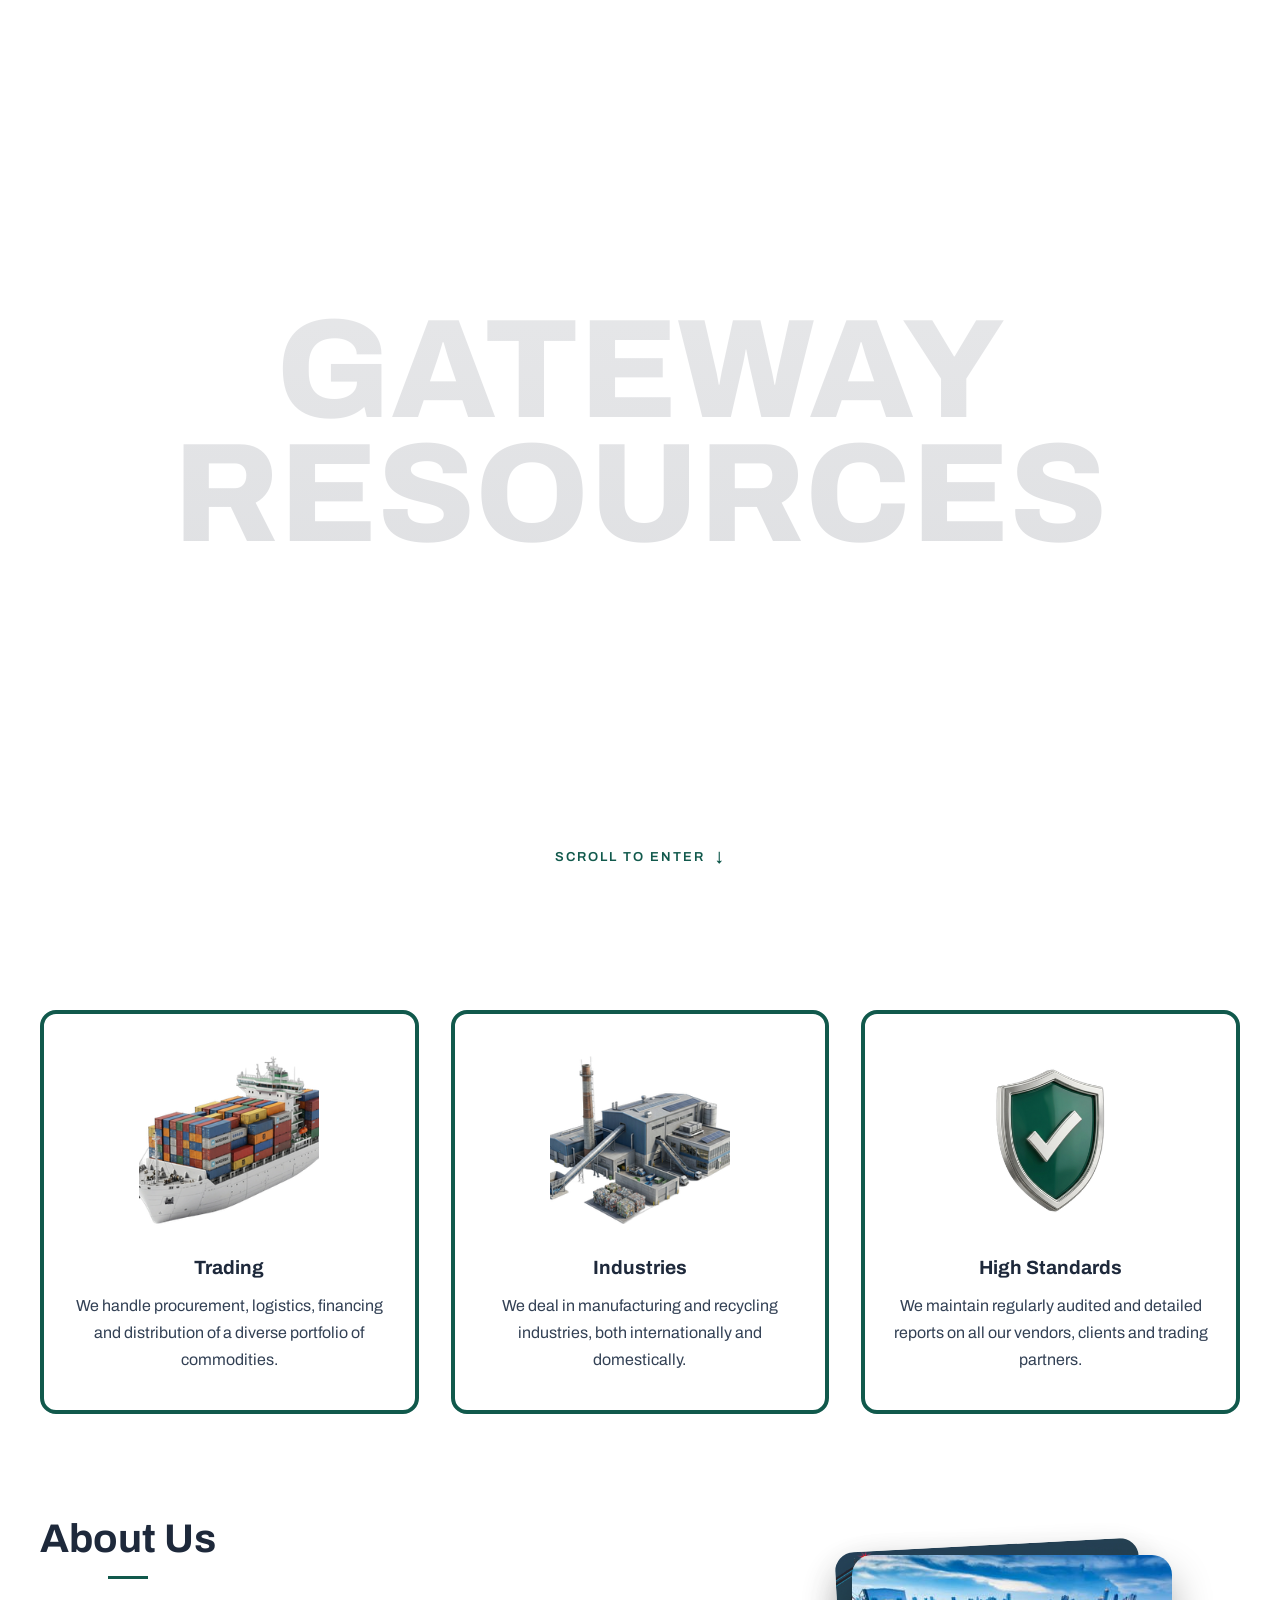
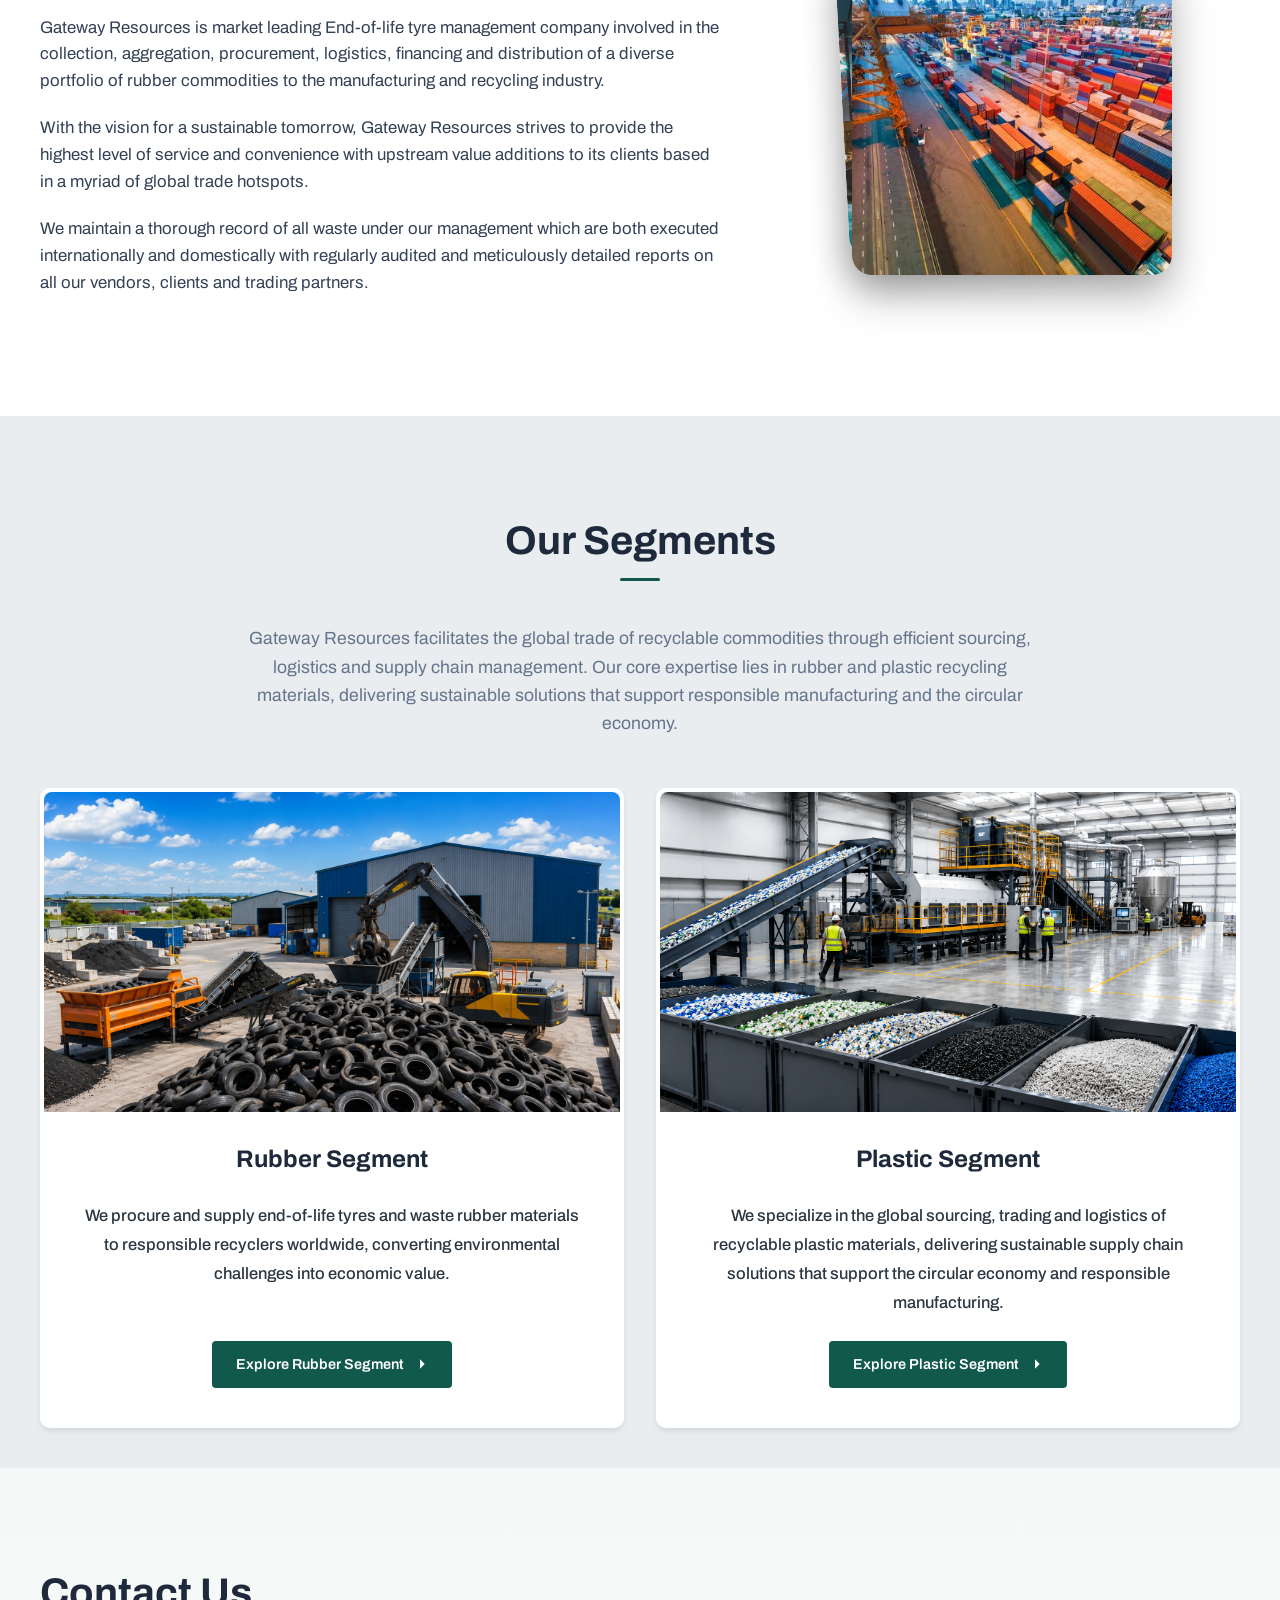
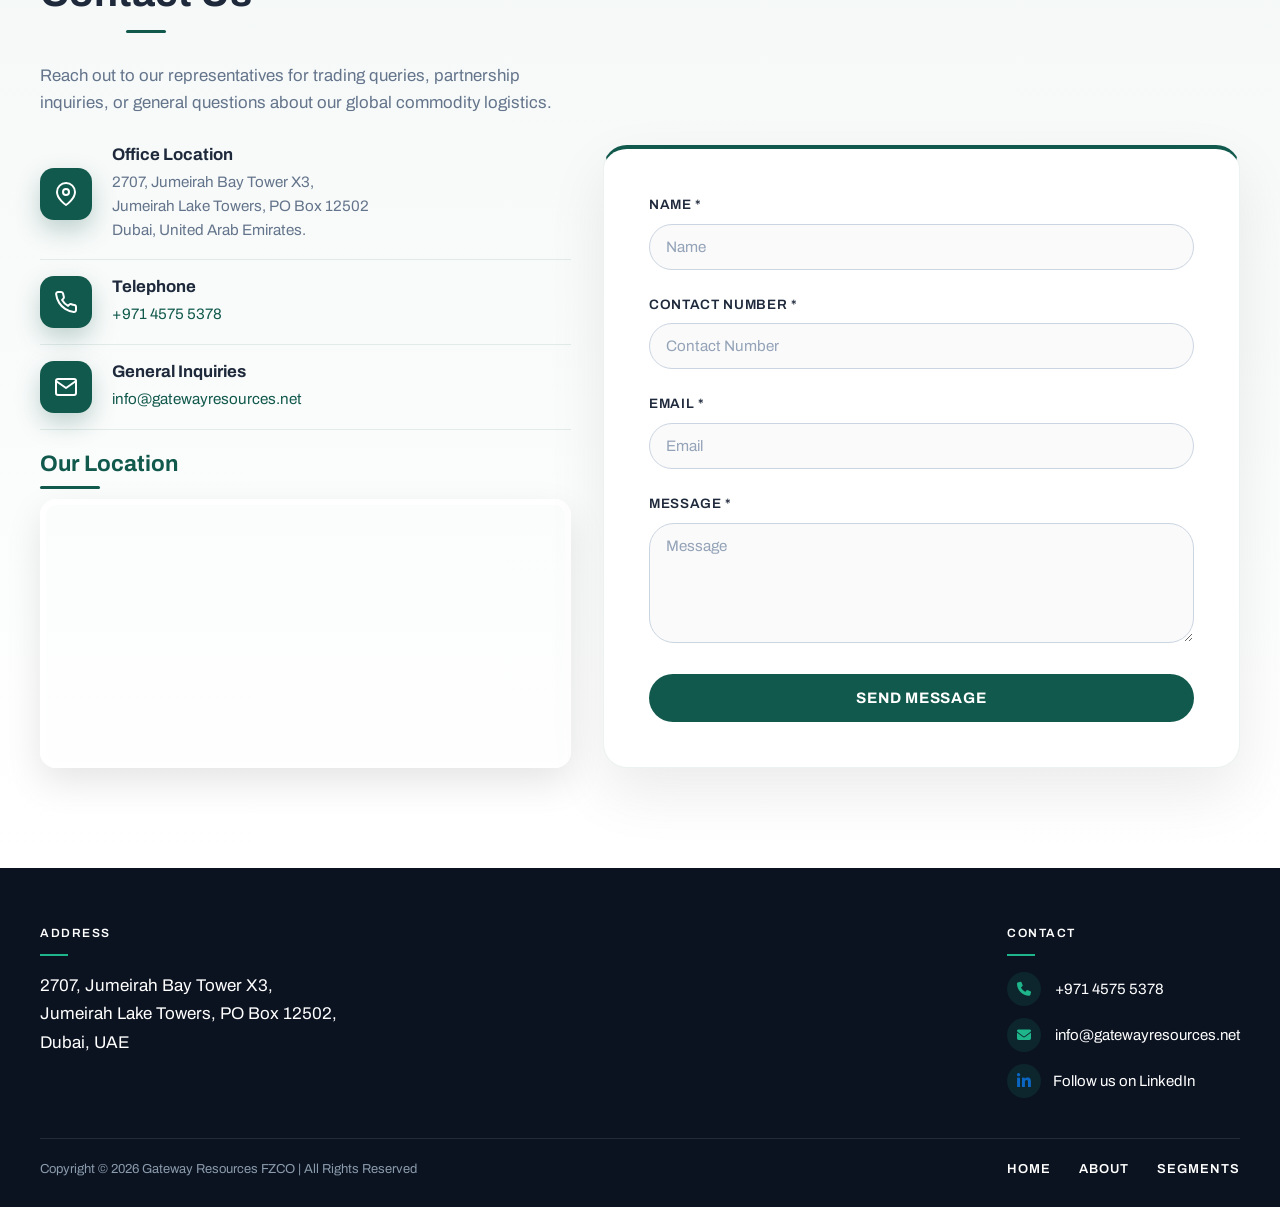
<file: index.html>
<!DOCTYPE html>
<html lang="en">
 
<head> 
<meta charset="UTF-8">
  <meta name="viewport" content="width=device-width, initial-scale=1.0">
  <title>Gateway Resources FZCO</title>
<meta name="description" content="Gateway Resources is an independent trading house involved in the procurement, logistics, financing and distribution of recyclable plastic and rubber materials, supporting global recycling and the circular economy.">  
<link rel="stylesheet" href="styles.css">
<link rel="stylesheet" href="chatbot.css">
 <link rel="stylesheet" href="https://cdnjs.cloudflare.com/ajax/libs/font-awesome/6.7.2/css/all.min.css">
 
</head>
<body>
<script>
  // Intro: "GATEWAY RESOURCES" with the banner inside.
  // One scroll: a line draws and the letters spread, then a gentle zoom and fade reveal the banner.
  // Shows on the first visit only. Add ?intro to the address to see it again.
  (function () {
    var force = location.search.indexOf('intro') > -1;
    try {
      if (localStorage.getItem('grIntroSeen') && !force) return;
    } catch (e) { return; }
    if (window.matchMedia('(prefers-reduced-motion: reduce)').matches) return;

    var html = document.documentElement;
    if ('scrollRestoration' in history) history.scrollRestoration = 'manual';
    window.scrollTo(0, 0);
    html.classList.add('gr-intro-on', 'gr-intro-hideui', 'gr-intro-lock');

    // White layer: the black letters and line become windows onto the real banner
    var mask = document.createElement('div');
    mask.className = 'gr-intro-mask';
    mask.setAttribute('aria-hidden', 'true');
    mask.innerHTML =
      '<div class="gr-intro-text">GATEWAY<br>RESOURCES</div>' +
      '<div class="gr-intro-line"></div>';
    document.body.appendChild(mask);
    var text = mask.querySelector('.gr-intro-text');
    var line = mask.querySelector('.gr-intro-line');

    var hint = document.createElement('div');
    hint.className = 'gr-intro-hint';
    hint.innerHTML = 'Scroll to enter <span>↓</span>';
    hint.style.pointerEvents = 'auto';
    hint.style.cursor = 'pointer';
    document.body.appendChild(hint);

    var started = false;
    var DURATION = 2400;   // whole animation (2.4 seconds)

    function ease(x) { return x < 0.5 ? 8 * x * x * x * x : 1 - Math.pow(-2 * x + 2, 4) / 2; }
    function clamp(x) { return Math.min(Math.max(x, 0), 1); }

    function play(e) {
      if (e && e.cancelable) e.preventDefault();
      if (started) return;
      started = true;
      hint.style.opacity = 0;

      var t0 = performance.now();
      var revealed = false;

      function step(now) {
        var p = Math.min((now - t0) / DURATION, 1);
        var spread = ease(clamp(p / 0.4));           // part 1: line draws, letters spread
        var zoom = ease(clamp((p - 0.4) / 0.6));     // part 2: gentle zoom and fade

        text.style.letterSpacing = (spread * 0.06) + 'em';
        line.style.width = (spread * 55) + 'vw';
        line.style.opacity = 1 - zoom;
        text.style.transform = 'translateZ(0) scale(' + (1 + zoom * 0.25) + ')';
        mask.style.opacity = 1 - zoom;

        // Banner text, arrows and menu fade in
        if (p > 0.5 && !revealed) {
          revealed = true;
          html.classList.remove('gr-intro-hideui');
        }

        if (p < 1) requestAnimationFrame(step);
        else finish();
      }
      requestAnimationFrame(step);
    }

    function finish() {
      mask.remove();
      hint.remove();
      html.classList.remove('gr-intro-lock', 'gr-intro-on');
      try { localStorage.setItem('grIntroSeen', '1'); } catch (e) {}
      if ('scrollRestoration' in history) history.scrollRestoration = 'auto';
      window.removeEventListener('wheel', play);
      window.removeEventListener('touchmove', play);
      window.removeEventListener('keydown', onKey);
    }

    function onKey(e) {
      if (['ArrowDown', 'PageDown', ' ', 'Spacebar', 'Enter'].indexOf(e.key) > -1) play(e);
    }

    window.addEventListener('wheel', play, { passive: false });
    window.addEventListener('touchmove', play, { passive: false });
    window.addEventListener('keydown', onKey);
    hint.addEventListener('click', play);
  })();
</script>
  <!-- Header Section -->  
  <header id="header">
    <div class="container">
      <a href="index.html" class="logo" id="logo-link">
        <img src="assets/logo-white.png" alt="Gateway Resources FZCO logo" class="logo-light">
<img src="assets/logo.png" alt="Gateway Resources FZCO logo" class="logo-dark">
      </a>
      
      <nav>
        <ul class="nav-links" id="nav-links">
          <li><a href="index.html" class="active">Home</a></li>
          <li><a href="#about">About</a></li>
                    <li class="nav-dropdown">
            <a href="#segments">Segments <i class="fas fa-chevron-down nav-caret"></i></a>
            <ul class="nav-submenu">
              <li><a href="rubber-segment.html">Rubber Segment</a></li>
              <li><a href="plastic-segment.html">Plastic Segment</a></li>
            </ul>
          </li>
          <li><a href="#contact">Contact</a></li>
        </ul>
      </nav>

      <button class="mobile-nav-toggle" id="mobile-nav-toggle" aria-label="Toggle Navigation">
        <span class="hamburger-line"></span>
        <span class="hamburger-line"></span>
        <span class="hamburger-line"></span>
      </button>
    </div>
  </header>

  <!-- Hero Slider -->
  <section class="hero">
    <div class="slider-container">
      <!-- Slide 1 -->
      <div class="slide active">
       <div class="slide-bg">
    <video autoplay muted loop playsinline>
        <source src="assets/dubai3.mp4" type="video/mp4">
    </video>
</div>
        <div class="slide-overlay"></div>
        <div class="container">
          <div class="slide-content">
            <h2>HEADQUARTERED IN DUBAI</h2>
            <p>United Arab Emirates</p>
          </div>
        </div>
      </div>
      <!-- Slide 2 -->
<!-- Slide 2 -->
<div class="slide">
    <div class="slide-bg" style="background-image: url('assets/ship.png');"></div>
    <div class="slide-overlay"></div>

    <div class="container">
        <div class="slide-content">
            <h2>Our Operations</h2>
            <p>Across International & Domestic Geographies</p>
        </div>
    </div>
</div>
      <!-- Slide 3 -->
      <div class="slide">
        <div class="slide-bg" style="background-image: url('assets/slider.png');"></div>
        <div class="slide-overlay"></div>
        <div class="container">
          <div class="slide-content">
            <h2>Our Segments</h2>
            <p>Span Across Rubber and Plastic</p>
          </div>
        </div>
      </div>
    </div>

    <!-- Controls -->
    <button class="slider-control prev" id="slider-prev" aria-label="Previous Slide">
      <svg viewBox="0 0 24 24"><path d="M15.41 7.41L14 6l-6 6 6 6 1.41-1.41L10.83 12z"/></svg>
    </button>
    <button class="slider-control next" id="slider-next" aria-label="Next Slide">
      <svg viewBox="0 0 24 24"><path d="M10 6L8.59 7.41 13.17 12l-4.58 4.59L10 18l6-6z"/></svg>
    </button>

    <!-- Dots -->
    <div class="slider-dots" id="slider-dots">
      <div class="dot active" data-index="0"></div>
      <div class="dot" data-index="1"></div>
      <div class="dot" data-index="2"></div>
    </div>
  </section>

   <!-- Highlights Section -->
  <section class="container">
    <div class="highlights-grid">

      <div class="highlight-card">
        <div class="highlight-icon">
          <svg viewBox="0 0 24 24" fill="none" stroke="currentColor" stroke-width="1.8" stroke-linecap="round" stroke-linejoin="round">
            <circle cx="12" cy="12" r="10"></circle>
            <path d="M12 2a14.5 14.5 0 0 0 0 20 14.5 14.5 0 0 0 0-20"></path>
            <path d="M2 12h20"></path>
          </svg>
        </div>
        <h3>Trading</h3>
        <p>We handle procurement, logistics, financing and distribution of a diverse portfolio of commodities.</p>
      </div>

      <div class="highlight-card">
        <div class="highlight-icon">
          <svg viewBox="0 0 24 24" fill="none" stroke="currentColor" stroke-width="1.8" stroke-linecap="round" stroke-linejoin="round">
            <path d="M2 20a2 2 0 0 0 2 2h16a2 2 0 0 0 2-2V8l-7 5V8l-7 5V4a2 2 0 0 0-2-2H4a2 2 0 0 0-2 2Z"></path>
            <path d="M17 18h1"></path>
            <path d="M12 18h1"></path>
            <path d="M7 18h1"></path>
          </svg>
        </div>
        <h3>Industries</h3>
        <p>We deal in manufacturing and recycling industries, both internationally and domestically.</p>
      </div>

      <div class="highlight-card">
        <div class="highlight-icon">
          <svg viewBox="0 0 24 24" fill="none" stroke="currentColor" stroke-width="1.8" stroke-linecap="round" stroke-linejoin="round">
            <path d="M20 13c0 5-3.5 7.5-7.66 8.95a1 1 0 0 1-.67-.01C7.5 20.5 4 18 4 13V6a1 1 0 0 1 1-1c2 0 4.5-1.2 6.24-2.72a1.17 1.17 0 0 1 1.52 0C14.51 3.81 17 5 19 5a1 1 0 0 1 1 1z"></path>
            <path d="m9 12 2 2 4-4"></path>
          </svg>
        </div>
        <h3>High Standards</h3>
        <p>We maintain regularly audited and detailed reports on all our vendors, clients and trading partners.</p>
      </div>

    </div>
  </section>

  <!-- About Section -->
  <section class="section-padding" id="about">
    <div class="container">
      <div class="about-content">
        <div class="about-text">
          <h2>About Us</h2>
<p>Gateway Resources is market leading End-of-life tyre management company involved in the collection, aggregation, procurement, logistics, financing and distribution of a diverse portfolio of rubber commodities to the manufacturing and recycling industry.</p>
        <p>With the vision for a sustainable tomorrow, Gateway Resources strives to provide the highest level of service and convenience with upstream value additions to its clients based in a myriad of global trade hotspots.</p>
        <p>We maintain a thorough record of all waste under our management which are both executed internationally and domestically with regularly audited and meticulously detailed reports on all our vendors, clients and trading partners.</p>       </div>
<div class="about-visual">
  <div class="tilt-stack" id="tiltStack">

    <img src="assets/nightship.jpg" class="img back" />
    <img src="assets/tanks.jpg" class="img front" />

  </div>
</div>          
        
          </div>
        </div>
      </div>
    </div>
  </section>

  <!-- Segments Section -->
  <section class="section-padding bg-light" id="segments">
    <div class="container text-center">
      <h2 class="section-title">Our Segments</h2>
      <div class="segments-intro">
<p>
Gateway Resources facilitates the global trade of recyclable commodities through efficient sourcing, logistics and supply chain management. Our core expertise lies in rubber and plastic recycling materials, delivering sustainable solutions that support responsible manufacturing and the circular economy.
</p>      </div>
      
      <div class="segments-grid">
        <!-- Rubber Segment -->
        <div class="segment-card">
          <div class="segment-image">
            <img src="assets/rubber_banner.png" alt="Used Rubber Tyres">
            <div class="segment-image-overlay"></div>
          </div>
          <div class="segment-body">
            <h3>Rubber Segment</h3>
            <p>We procure and supply end-of-life tyres and waste rubber materials to responsible recyclers worldwide, converting environmental challenges into economic value.</p>
            <a href="rubber-segment.html" class="btn-segment">
              Explore Rubber Segment
              <svg viewBox="0 0 24 24"><path d="M5 12h14M12 5l7 7-7 7"/></svg>
            </a>
          </div>
        </div>

    <!-- Plastic Segment -->
<div class="segment-card">
  <div class="segment-image">
    <img src="assets/plastic_banner2.png" alt="Plastic Recycling Materials">
    <div class="segment-image-overlay"></div>
  </div>

  <div class="segment-body">
    <h3>Plastic Segment</h3>

    <p>
      We specialize in the global sourcing, trading and logistics of recyclable
      plastic materials, delivering sustainable supply chain solutions that
      support the circular economy and responsible manufacturing.
    </p>

    <a href="plastic-segment.html" class="btn-segment">
      Explore Plastic Segment
      <svg viewBox="0 0 24 24">
        <path d="M5 12h14M12 5l7 7-7 7"/>
      </svg>
    </a>
  </div>

</div>
</section>

<!-- =======================
     PREMIUM LOCATION SECTION
======================= -->

  <!-- Contact Us Section -->
  <section class="section-padding" id="contact">
    <div class="container">
      <div class="contact-layout">
        <!-- Info Column -->
        <div class="contact-info">
          <h2>Contact Us</h2>
          <p class="contact-description">Reach out to our representatives for trading queries, partnership inquiries, or general questions about our global commodity logistics.</p>
          
          <div class="contact-details">
            <!-- Address -->
            <div class="contact-item">
              <div class="contact-item-icon">
                <svg viewBox="0 0 24 24" fill="none" stroke="currentColor" stroke-width="2" stroke-linecap="round" stroke-linejoin="round">
                  <path d="M21 10c0 7-9 13-9 13s-9-6-9-13a9 9 0 0 1 18 0z"></path>
                  <circle cx="12" cy="10" r="3"></circle>
                </svg>
              </div>
              <div class="contact-item-content">
                <h4>Office Location</h4>
                <p>2707, Jumeirah Bay Tower X3,<br>Jumeirah Lake Towers, PO Box 12502<br>Dubai, United Arab Emirates.</p>
              </div>
            </div>
            
           

            <!-- Phone -->
            <div class="contact-item">
              <div class="contact-item-icon">
                <svg viewBox="0 0 24 24" fill="none" stroke="currentColor" stroke-width="2" stroke-linecap="round" stroke-linejoin="round">
                  <path d="M22 16.92v3a2 2 0 0 1-2.18 2 19.79 19.79 0 0 1-8.63-3.07 19.5 19.5 0 0 1-6-6 19.79 19.79 0 0 1-3.07-8.67A2 2 0 0 1 4.11 2h3a2 2 0 0 1 2 1.72 12.84 12.84 0 0 0 .7 2.81 2 2 0 0 1-.45 2.11L8.09 9.91a16 16 0 0 0 6 6l1.27-1.27a2 2 0 0 1 2.11-.45 12.84 12.84 0 0 0 2.81.7A2 2 0 0 1 22 16.92z"></path>
                </svg>
              </div>
              <div class="contact-item-content">
                <h4>Telephone</h4>
                <p><a href="tel:+97145755378">+971 4575 5378</a></p>
              </div>
            </div>
               

            <!-- Email -->
            <div class="contact-item">
              <div class="contact-item-icon">
                <svg viewBox="0 0 24 24" fill="none" stroke="currentColor" stroke-width="2" stroke-linecap="round" stroke-linejoin="round">
                  <path d="M4 4h16c1.1 0 2 .9 2 2v12c0 1.1-.9 2-2 2H4c-1.1 0-2-.9-2-2V6c0-1.1.9-2 2-2z"></path>
                  <polyline points="22,6 12,13 2,6"></polyline>
                </svg>
              </div>
              <div class="contact-item-content">
                <h4>General Inquiries</h4>
                <p><a href="mailto:info@gatewayresources.net">info@gatewayresources.net</a></p>
              </div>
            </div>

            <!-- Map (moved under General Inquiries) -->
            <div class="contact-map">
              <h3>Our Location</h3>
              <iframe
                src="https://www.google.com/maps?q=Jumeirah+Bay+Tower+X3,+Dubai&output=embed"
                loading="lazy"
                allowfullscreen>
              </iframe>
            </div>
          </div>
          
        </div>
      

        <!-- Form Column -->
        <div class="contact-form-container">
          <form id="contact-form" novalidate>
            <div class="form-group">
              <label for="form-name">Name *</label>
              <input type="text" id="form-name" class="form-control" placeholder="Name" required>
            </div>

            <div class="form-group">
              <label for="form-phone">Contact Number *</label>
              <input type="tel" id="form-phone" class="form-control" placeholder="Contact Number" required>
            </div>

            <div class="form-group">
              <label for="form-email">Email *</label>
              <input type="email" id="form-email" class="form-control" placeholder="Email" required>
            </div>

            <div class="form-group">
              <label for="form-message">Message *</label>
              <textarea id="form-message" class="form-control" placeholder="Message" required></textarea>
            </div>

            <button type="submit" class="btn-submit" id="form-submit-btn">Send Message</button>
            <div class="form-status" id="form-status"></div>
            </form>
        </div>
      </div>

    </div>
  </section>
<footer>
  <div class="container">

    <div class="ft8-main">

      <div class="ft8-address">
        <small class="ft8-label">Address</small>
        <p>2707, Jumeirah Bay Tower X3,<br>Jumeirah Lake Towers, PO Box 12502,<br>Dubai, UAE</p>
      </div>

      <div class="ft8-contact">
        <small class="ft8-label">Contact</small>
        <ul class="ft8-contacts">
          <li>
            <a href="tel:+97145755378">
              <i class="fas fa-phone"></i>
              <span>+971 4575 5378</span>
            </a>
          </li>
          <li>
            <a href="mailto:info@gatewayresources.net">
              <i class="fas fa-envelope"></i>
              <span>info@gatewayresources.net</span>
            </a>
          </li>
          <li>
            <a href="https://www.linkedin.com/company/gateway-resources/" target="_blank" rel="noopener noreferrer">
              <i class="fab fa-linkedin-in"></i>
              <span>Follow us on LinkedIn</span>
            </a>
          </li>
        </ul>
      </div>

    </div>

    <div class="ft8-bottom">
      <p class="ft8-copy">Copyright &copy; 2026 Gateway Resources FZCO | All Rights Reserved</p>
      <nav class="ft8-nav">
        <a href="index.html">Home</a>
        <a href="#about">About</a>
        <a href="#segments">Segments</a>
      </nav>
    </div>

  </div>
</footer>

<!-- EcoAI Chatbot -->
<div id="chat-toggle">
    <img src="assets/chatlogo.jpeg" alt="Gateway AI Assistant">
</div>

<div id="chat-widget">
  <div class="chat-header">
    <span class="chat-title"><img src="assets/chatlogo.jpeg" alt="" class="chat-title-logo">AI Assistant</span>
        <button id="close-chat">&times;</button>
  </div>

  <div id="chat-messages">
  <div class="bot-message">
    👋 Welcome to Gateway Resources FZCO! How can I help you today?
  </div>
</div>

<div class="quick-buttons">
  <button class="quick-btn">♻️ Plastic</button>
  <button class="quick-btn">🛞 Rubber</button>
  <button class="quick-btn">🏢 Company</button>
  <button class="quick-btn">📞 Contact</button>
  <button class="quick-btn">📍 Location</button>
</div>

  <div class="chat-input">
    <input
      type="text"
      id="chat-input"
      placeholder="Ask about our company..."
    />
    <button id="send-btn">Send</button>
  </div>
</div>

<script src="faq.js"></script>
<script src="knowledge.js"></script>
<script src="chatbot.js"></script>
<script src="script.js"></script>
<script src="product-modal.js"></script> 
<script>
  // Make each segment card open its page when clicked anywhere
  document.querySelectorAll('#segments .segment-card').forEach(function (card) {
    var link = card.querySelector('.btn-segment');
    if (!link) return;
    card.style.cursor = 'pointer';
    card.addEventListener('click', function (e) {
      if (e.target.closest('a')) return;
      window.location.href = link.href;
    });
  });
</script>
<script>
  // Fix "About" links: About Us is pinned for the scroll effect,
  // so we calculate its real position and scroll there.
  (function () {
    var about = document.getElementById('about');
    if (!about) return;

    document.addEventListener('click', function (e) {
      var link = e.target.closest('a[href="#about"], a[href="index.html#about"]');
      if (!link) return;
      e.preventDefault();
      e.stopPropagation();

      // Briefly unpin About Us to measure where it really starts
      var pinned = document.body.classList.contains('stack-on');
      if (pinned) document.body.classList.remove('stack-on');
      var header = document.getElementById('header');
      var offset = header ? header.offsetHeight : 0;
      var y = about.getBoundingClientRect().top + window.scrollY - offset;
      if (pinned) document.body.classList.add('stack-on');

      window.scrollTo({ top: y, behavior: 'smooth' });
      history.replaceState(null, '', '#about');

      // Close the phone menu if it's open
      var nav = document.getElementById('nav-links');
      if (nav) nav.classList.remove('active', 'open', 'show');
    }, true);
  })();
</script>
</body>
<script>
  // Scroll effects: Segments slides over About, then cards slide in from the sides
  (function () {
    var reduce = window.matchMedia('(prefers-reduced-motion: reduce)').matches;
    var about = document.getElementById('about');
    var segments = document.getElementById('segments');
    if (!about || !segments) return;

    // 1. Stacking effect (laptops and desktops only)
    var desktop = window.matchMedia('(min-width: 992px)');
    function setStack() {
      if (false && desktop.matches && !reduce) {
        document.body.classList.add('stack-on');
        about.style.top = Math.min(0, window.innerHeight - about.offsetHeight) + 'px';
      } else {
        document.body.classList.remove('stack-on');
        about.style.top = '';
      }
    }
    setStack();
    window.addEventListener('resize', setStack);
    window.addEventListener('load', setStack);

    // 2. Heading fades up, cards slide in from the sides
    if (reduce || !('IntersectionObserver' in window)) return;
    var items = [
      [segments.querySelector('.section-title'), 'sr-up'],
      [segments.querySelector('.segments-intro'), 'sr-up']
    ];
    var cards = segments.querySelectorAll('.segment-card');
    if (cards[0]) items.push([cards[0], 'sr-left']);
    if (cards[1]) items.push([cards[1], 'sr-right']);

    items.forEach(function (it) {
      if (it[0]) it[0].classList.add('sr', it[1]);
    });

    var io = new IntersectionObserver(function (entries) {
      entries.forEach(function (e) {
        if (!e.isIntersecting) return;
        var el = e.target;
        el.classList.add('sr-in');
        io.unobserve(el);
        // After arriving, go back to the normal hover effect
        setTimeout(function () {
          el.classList.remove('sr', 'sr-up', 'sr-left', 'sr-right', 'sr-in');
        }, 1400);
      });
    }, { threshold: 0.2 });

    items.forEach(function (it) {
      if (it[0]) io.observe(it[0]);
    });
  })();
</script>
</html>
</file>
<file: styles.css>
@import url('https://fonts.googleapis.com/css2?family=Archivo:wght@300;400;500;600;700;800&display=swap');

:root {
  --color-primary: #177864;
  --color-primary-dark: #00473d;
  --color-primary-light: #e8f4f2;
  --color-accent: #10b981;
  --color-text-dark: #1e293b;
  --color-text-body: #334155;
  --color-text-muted: #64748b;
  --color-text-light: #f8fafc;
  --color-bg-white: #ffffff;
  --color-bg-light: #fafafa;
  --color-bg-alt: #f1f5f9;
  
  --font-sans: 'Inter', -apple-system, BlinkMacSystemFont, "Segoe UI", Roboto, sans-serif;
  --font-heading: 'Montserrat', sans-serif;
  
  --shadow-sm: 0 1px 3px rgba(0, 0, 0, 0.05), 0 1px 2px rgba(0, 0, 0, 0.03);
  --shadow-md: 0 4px 6px -1px rgba(0, 0, 0, 0.08), 0 2px 4px -1px rgba(0, 0, 0, 0.04);
  --shadow-lg: 0 10px 25px -5px rgba(0, 0, 0, 0.1), 0 8px 10px -6px rgba(0, 0, 0, 0.05);
  
  --transition-smooth: all 0.3s cubic-bezier(0.4, 0, 0.2, 1);
  --transition-fast: all 0.15s ease;
  
  --border-radius-sm: 4px;
  --border-radius-md: 8px;
  --border-radius-lg: 16px;
  --header-height: 85px;
}

/* Base Styles */
* {
  box-sizing: border-box;
  margin: 0;
  padding: 0;
}

html {
  font-size: 16px;
  scroll-behavior: smooth;
}

body {
  font-family: var(--font-sans);
  color: var(--color-text-body);
  background-color: var(--color-bg-white);
  line-height: 1.6;
  -webkit-font-smoothing: antialiased;
  -moz-osx-font-smoothing: grayscale;
}

h1, h2, h3, h4, h5, h6 {
  font-family: var(--font-heading);
  color: var(--color-text-dark);
  font-weight: 700;
  line-height: 1.25;
}

a {
  text-decoration: none;
  color: var(--color-primary);
  transition: var(--transition-fast);
}

a:hover {
  color: var(--color-primary-dark);
}

img {
  max-width: 100%;
  height: auto;
  display: block;
}

ul {
  list-style: none;
}

/* Utility Classes */
.container {
  width: 100%;
  max-width: 1540px;
  margin: 0 auto;
  padding: 0 24px;
}

.section-padding {
  padding: 60px 0;
}

.bg-light {
  background-color: var(--color-bg-light);
}

.text-center {
  text-align: center;
}

.section-title {
  font-size: 2.25rem;
  margin-bottom: 20px;
  position: relative;
  display: inline-block;
  color: var(--color-text-dark);
}

.section-title::after {
  content: '';
  position: absolute;
  left: 50%;
  bottom: -10px;
  transform: translateX(-50%);
  width: 60px;
  height: 4px;
  background-color: var(--color-primary);
  border-radius: 2px;
}

/* Header & Navigation */
header {
  position: fixed;
  top: 0;
  left: 0;
  width: 100%;
  height: var(--header-height);
  background-color: rgba(255, 255, 255, 0.100);
  backdrop-filter: blur(8px);
  z-index: 1000;
  border-bottom: 1px solid rgba(226, 232, 240, 0.8);
  transition: var(--transition-smooth);
}

header.scrolled {
  box-shadow: var(--shadow-md);
  height: 75px;
  background-color: var(--color-bg-white);
}

header .container {
  display: flex;
  justify-content: space-between;
  align-items: center;
  height: 100%;
}

.logo img {
  height: 86px;
  width: auto;
  transition: var(--transition-smooth);
}

header.scrolled .logo img {
  height: 44px;
}

.nav-links {
  display: flex;
  gap: 32px;
}

.nav-links a {
  font-family: var(--font-heading);
  font-weight: 600;
  font-size: 0.95rem;
  color: #475569;
  letter-spacing: 0.05em;
  padding: 8px 0;
  position: relative;
}

.nav-links a::after {
  content: '';
  position: absolute;
  bottom: 0;
  left: 0;
  width: 0;
  height: 2px;
  background-color: var(--color-primary);
  transition: var(--transition-smooth);
}

.nav-links a:hover {
  color: var(--color-primary);
}

.nav-links a:hover::after,
.nav-links a.active::after {
  width: 100%;
}

.nav-links a.active {
  color: var(--color-primary);
}

/* Mobile Nav Toggle */
.mobile-nav-toggle {
  display: none;
  background: none;
  border: none;
  cursor: pointer;
  padding: 8px;
  z-index: 1001;
}

.hamburger-line {
  display: block;
  width: 24px;
  height: 2px;
  background-color: var(--color-text-dark);
  margin: 6px 0;
  transition: var(--transition-smooth);
}

/* Hero Slider */
.hero {
  position: relative;
  height: 80vh;
  margin-top: var(--header-height);
  overflow: hidden;
}

.slider-container {
  width: 100%;
  height: 100%;
  position: relative;
}

.slide {
  position: absolute;
  top: 0;
  left: 0;
  width: 100%;
  height: 100%;
  opacity: 0;
  z-index: 1;
  transition: opacity 1s ease-in-out;
  display: flex;
  align-items: center;
}

.slide.active {
  opacity: 1;
  z-index: 2;
}

.slide-bg {
  position: absolute;
  top: 0;
  left: 0;
  width: 100%;
  height: 100%;
  background-size: cover;
  background-position: center;
  z-index: 1;
}
.slide-bg {
    position: absolute;
    inset: 0;
    overflow: hidden;
}

.slide-bg video {
    width: 100%;
    height: 100%;
    object-fit: cover;
    object-position: center 40%;
    display: block;
    filter: none;
}
.slide-overlay {
  position: absolute;
  top: 0;
  left: 0;
  width: 100%;
  height: 100%;
  background: linear-gradient(rgba(15, 23, 42, 0.08), rgba(15, 23, 42, 0.16));
  z-index: 2;
}

.slide-content {
  position: relative;
  z-index: 3;
  color: var(--color-text-light);
  max-width: 1000px;
  padding-left: 20px;
  transform: translateY(20px);
  opacity: 0;
  transition: transform 0.8s ease, opacity 0.8s ease;
  transition-delay: 0.3s;
  justify-content: center;
}

.slide.active .slide-content {
  transform: translateY(0);
  opacity: 1;
}

.slide-content h2 {
  font-size: 3.5rem;
  color: var(--color-bg-white);
  margin-bottom: 16px;
  text-shadow: 0 2px 4px rgba(0, 0, 0, 0.3);
}

.slide-content p {
  font-size: 1.5rem;
  font-weight: 300;
  color: rgba(248, 250, 252, 0.9);
  text-shadow: 0 1px 2px rgba(0, 0, 0, 0.2);
}

/* Slider Controls */
.slider-control {
  position: absolute;
  top: 50%;
  transform: translateY(-50%);
  z-index: 10;
  background: rgba(255, 255, 255, 0.15);
  backdrop-filter: blur(4px);
  border: 1px solid rgba(255, 255, 255, 0.25);
  color: var(--color-bg-white);
  width: 50px;
  height: 50px;
  border-radius: 50%;
  display: flex;
  align-items: center;
  justify-content: center;
  cursor: pointer;
  transition: var(--transition-smooth);
}

.slider-control:hover {
  background: var(--color-primary);
  border-color: var(--color-primary);
}

.slider-control.prev {
  left: 24px;
}

.slider-control.next {
  right: 24px;
}

.slider-control svg {
  width: 24px;
  height: 24px;
  fill: currentColor;
}

/* Slider Dots */
.slider-dots {
  position: absolute;
  bottom: 30px;
  left: 50%;
  transform: translateX(-50%);
  z-index: 10;
  display: flex;
  gap: 12px;
}

.dot {
  width: 12px;
  height: 12px;
  border-radius: 50%;
  background: rgba(255, 255, 255, 0.4);
  cursor: pointer;
  transition: var(--transition-smooth);
}

.dot.active {
  background: var(--color-primary);
  transform: scale(1.2);
}

/* Highlights Section */
.highlights-grid {
  display: grid;
  grid-template-columns: repeat(3, 1fr);
  gap: 30px;
  margin-top: 60px;
  position: relative;
  z-index: 20;
}

/* ===== Premium Flip Cards ===== */

.tilt-card{
    perspective:1500px;
    height:320px;
}

.card-inner{
    width:100%;
    height:100%;
    position:relative;
    transform-style:preserve-3d;
    transition:transform .8s ease;
}

.tilt-card:hover .card-inner{
    transform:rotateY(180deg);
}

.card-front,
.card-back{

    position:absolute;
    width:100%;
    height:100%;

    border-radius:20px;

    backface-visibility:hidden;

    display:flex;
    flex-direction:column;
    justify-content:center;
    align-items:center;

    padding:30px;
    overflow:hidden;
}

.card-front{

    background:#fff;
    box-shadow:0 20px 40px rgba(0,0,0,.12);

}

.card-back{

    transform:rotateY(180deg);

    background:linear-gradient(135deg,#0d2f63,#184d9c);

    color:#fff;

}

.card-logo{

    width:90px;
    margin-bottom:25px;
}

.highlight-card{
    background: rgba(255,255,255,0.12);
    backdrop-filter: blur(18px);
    -webkit-backdrop-filter: blur(18px);

    border: 1.5px solid rgba(34, 197, 94, 0.45);
    border-radius:24px;
    padding:35px;

    box-shadow:
    0 15px 35px rgba(0,0,0,.12),
    inset 0 1px 1px rgba(255,255,255,.35),
    0 0 0 1px rgba(34,197,94,.18),
    0 0 18px rgba(34,197,94,.18);

    position:relative;
    overflow:hidden;
    transition:.4s ease;
}

.highlight-card:hover{
    transform: translateY(-10px);
    border-color: rgba(34,197,94,.9);
    box-shadow:
        0 20px 45px rgba(0,0,0,.18),
        inset 0 1px 1px rgba(255,255,255,.45),
        0 0 25px rgba(34,197,94,.35),
        0 0 0 1px rgba(34,197,94,.45);
}
/* About Section */
.about-content {
  display: grid;
  grid-template-columns: 1.2fr 0.8fr;
  gap: 60px;
  align-items: center;
}

.about-text h2 {
  font-size: 2.25rem;
  margin-bottom: 24px;
  position: relative;
  padding-bottom: 12px;
}

.about-text h2::after {
  content: '';
  position: absolute;
  left: 0;
  bottom: 0;
  width: 50px;
  height: 3px;
  background-color: var(--color-primary);
}

.about-text p {
  margin-bottom: 20px;
  font-size: 1.05rem;
  color: var(--color-text-body);
}

.about-visual {
  position: relative;
  display: flex;
  justify-content: center;
}

.about-visual-box {
  width: 300px;
  height: 300px;
  border-radius: var(--border-radius-lg);
  border: 8px solid var(--color-primary-light);
  position: relative;
}

.about-visual-card {
  position: absolute;
  top: 30px;
  left: -30px;
  right: 30px;
  bottom: -30px;
  background-color: var(--color-primary);
  border-radius: var(--border-radius-lg);
  box-shadow: var(--shadow-lg);
  display: flex;
  flex-direction: column;
  justify-content: center;
  align-items: center;
  padding: 40px;
  color: var(--color-bg-white);
  text-align: center;
}

.about-visual-card svg {
  width: 60px;
  height: 60px;
  margin-bottom: 20px;
  fill: currentColor;
}

.about-visual-card span {
  font-family: var(--font-heading);
  font-size: 1.5rem;
  font-weight: 700;
  letter-spacing: 0.05em;
}

/* Segments Section */
.segments-intro {
  max-width: 800px;
  margin: 0 auto 50px;
}

.segments-intro p {
  font-size: 1.1rem;
  color: var(--color-text-muted);
}

.segments-grid {
  display: grid;
  grid-template-columns: repeat(2, 1fr);
  gap: 40px;
}

.segment-card {
  background-color: var(--color-bg-white);
  border-radius: var(--border-radius-md);
  overflow: hidden;
  box-shadow: var(--shadow-md);
  border: 1px solid rgba(226, 232, 240, 0.8);
  display: flex;
  flex-direction: column;
  transition: var(--transition-smooth);
}

.segment-card:hover {
  transform: translateY(-5px);
  box-shadow: var(--shadow-lg);
}

.segment-image {
  height: 240px;
  position: relative;
  overflow: hidden;
}

.segment-image img {
  width: 100%;
  height: 100%;
  object-fit: cover;
  transition: var(--transition-smooth);
}

.segment-card:hover .segment-image img {
  transform: scale(1.05);
}

.segment-image-overlay {
  position: absolute;
  top: 0;
  left: 0;
  width: 100%;
  height: 100%;
  background: linear-gradient(transparent, rgba(15, 23, 42, 0.4));
}

.segment-body {
  padding: 30px;
  flex-grow: 1;
  display: flex;
  flex-direction: column;
}

.segment-body h3 {
  font-size: 1.5rem;
  margin-bottom: 12px;
  color: var(--color-text-dark);
}

.segment-body p {
  color: var(--color-text-muted);
  font-size: 0.95rem;
  margin-bottom: 24px;
  flex-grow: 1;
}

.btn-segment {
  display: inline-flex;
  align-items: center;
  justify-content: center;
  gap: 8px;
  background-color: var(--color-primary);
  color: var(--color-bg-white);
  font-family: var(--font-heading);
  font-weight: 600;
  font-size: 0.9rem;
  padding: 12px 24px;
  border-radius: var(--border-radius-sm);
  border: none;
  cursor: pointer;
  align-self: flex-start;
  transition: var(--transition-smooth);
}

.btn-segment:hover {
  background-color: var(--color-primary-dark);
  color: var(--color-bg-white);
}

.btn-segment svg {
  width: 16px;
  height: 16px;
  fill: currentColor;
  transition: var(--transition-smooth);
}

.btn-segment:hover svg {
  transform: translateX(4px);
}

/* Contact Section */
.contact-layout {
  display: grid;
  grid-template-columns: 0.9fr 1.1fr;
  gap: 60px;
  position: relative;
  align-items: start;
}

.contact-info h2 {
  font-size: 2.25rem;
  margin-bottom: 20px;
}

.contact-description {
  color: var(--color-text-muted);
  margin-bottom: 40px;
  font-size: 1.05rem;
}

.contact-details {
  display: flex;
  flex-direction: column;
  gap: 30px;
}

.contact-item {
  display: flex;
  gap: 20px;
  align-items: flex-start;
}

.contact-item-icon {
  width: 60px;
  height: 60px;
  background: linear-gradient(135deg, #177864, #10b981);
  border-radius: 18px;
  display: flex;
  align-items: center;
  justify-content: center;
  color: white;
  flex-shrink: 0;
  box-shadow: 0 10px 25px rgba(23,120,100,.25);
}

.contact-item-icon svg {
  width: 24px;
  height: 24px;
}

.contact-item-content h4 {
  font-size: 1.05rem;
  margin-bottom: 4px;
  color: var(--color-text-dark);
}

.contact-item-content p {
  color: var(--color-text-muted);
  font-size: 0.95rem;
}

.contact-form-container {
  background: #fff;
  padding: 45px;
  border-radius: 24px;
  box-shadow: 0 20px 50px rgba(0,0,0,.08);
  border: 1px solid rgba(23,120,100,.08);
  transition: .35s;
}

.form-group {
  margin-bottom: 24px;
}

.form-group label {
  display: block;
  font-weight: 600;
  font-size: 0.85rem;
  color: var(--color-text-dark);
  margin-bottom: 8px;
  text-transform: uppercase;
  letter-spacing: 0.05em;
}

.form-control {
  width: 100%;
  padding: 14px 16px;
  font-family: var(--font-sans);
  font-size: 0.95rem;
  color: var(--color-text-dark);
  background-color: var(--color-bg-light);
  border: 1px solid #cbd5e1;
  border-radius: 25px;
  transition: var(--transition-smooth);
  outline: none;
}

.form-control::placeholder {
  color: #94a3b8;
}

.form-control:focus {
  border-color: var(--color-primary);
  background-color: var(--color-bg-white);
  box-shadow: 0 0 0 3px rgba(23, 120, 100, 0.15);
}

textarea.form-control {
  min-height: 120px;
  resize: vertical;
}

.btn-submit {
  width: 100%;
  background-color: var(--color-primary);
  color: var(--color-bg-white);
  border: none;
  padding: 16px;
  font-family: var(--font-heading);
  font-weight: 700;
  font-size: 0.95rem;
  letter-spacing: 0.05em;
  text-transform: uppercase;
  border-radius: 25px;
  cursor: pointer;
  transition: var(--transition-smooth);
}

.btn-submit:hover {
  background-color: var(--color-primary-dark);
  transform: translateY(-2px);
  box-shadow: var(--shadow-md);
}

.btn-submit:active {
  transform: translateY(0);
}

.form-status {
  margin-top: 16px;
  padding: 12px;
  border-radius: 25px;
  font-size: 0.9rem;
  display: none;
}

.form-status.success {
  display: block;
  background-color: #d1fae5;
  color: #065f46;
  border: 1px solid #a7f3d0;
}

.form-status.error {
  display: block;
  background-color: #fee2e2;
  color: #991b1b;
  border: 1px solid #fca5a5;
}

/* Footer Section */
footer {
  background-color: #0f172a;
  color: #94a3b8;
  padding: 40px 0;
  border-top: 4px solid var(--color-primary);
}

footer .container {
  display: flex;
  justify-content: space-between;
  align-items: center;
  flex-wrap: wrap;
  gap: 20px;
}

.footer-copy {
  font-size: 0.9rem;
}

.footer-links {
  display: flex;
  gap: 24px;
}

.footer-links a {
  color: #94a3b8;
  font-size: 0.9rem;
}

.footer-links a:hover {
  color: var(--color-bg-white);
}

/* Subpages Styling (Segments) */
.subpage-hero {
  position: relative;
  height: 320px;
  margin-top: var(--header-height);
  overflow: hidden;
  display: flex;
  align-items: center;
}

.subpage-hero-bg{
    position:absolute;
    inset:0;
    overflow:hidden;
}

.subpage-hero-bg{
    position: absolute;
    inset: 0;
    z-index: 1;
    overflow: hidden;
}

.subpage-hero-bg video{
    width: 100%;
    height: 100%;
    object-fit: cover;
}

.subpage-hero-overlay{
    position: absolute;
    inset: 0;
    background: rgba(0,0,0,0.45);
    z-index: 2;
}

.subpage-hero .container{
    position: relative;
    z-index: 3;
    height: 100%;
    display: flex;
    align-items: middle;
}

.subpage-hero-content{
    color: #fff;
}

.subpage-hero-overlay {
  position: absolute;
  top: 0;
  left: 0;
  width: 100%;
  height: 100%;
  background: linear-gradient(to right, rgba(15, 23, 42, 0.75), rgba(15, 23, 42, 0.45));
}

.subpage-hero-content {
  position: relative;
  z-index: 10;
  color: var(--color-bg-white);
}

.subpage-hero-content h1 {
  font-size: 3rem;
  color: var(--color-bg-white);
  margin-bottom: 8px;
}

.subpage-hero-content p {
  font-size: 1.25rem;
  color: var(--color-primary-light);
  font-weight: 300;
  letter-spacing: 0.05em;
  text-transform: uppercase;
}

.subpage-body {
  padding: 80px 0;
}

.subpage-grid {
  display: grid;
  grid-template-columns: 2.3fr 0.9fr;
  gap: 50px;
}

/* Main Content Area */
.subpage-main h2 {
  font-size: 1.75rem;
  margin-bottom: 20px;
  color: var(--color-text-dark);
}

.subpage-main p {
  font-size: 1.05rem;
  line-height: 1.7;
  color: var(--color-text-body);
  margin-bottom: 40px;
}

.products-section h3 {
  font-size: 1.5rem;
  margin-bottom: 24px;
  padding-bottom: 8px;
  border-bottom: 2px solid var(--color-primary-light);
}

.products-list {
  display: grid;
  grid-template-columns: repeat(2, 1fr);
  gap: 16px;
}

.product-item {
  background-color: var(--color-bg-light);
  padding: 16px 20px;
  border-radius: var(--border-radius-sm);
  display: flex;
  align-items: center;
  gap: 12px;
  border-left: 4px solid var(--color-primary);
  transition: var(--transition-fast);
}

.product-item:hover {
  background-color: var(--color-primary-light);
  transform: translateX(4px);
}

.product-item-icon {
  color: var(--color-primary);
  display: flex;
  flex-shrink: 0;
}

.product-item-icon svg {
  width: 18px;
  height: 18px;
}

.product-item span {
  font-weight: 600;
  font-size: 0.95rem;
  color: var(--color-text-dark);
}

/* Sidebar Area */
.sidebar {
  display: flex;
  flex-direction: column;
  gap: 40px;
}

.widget {
  background-color: var(--color-bg-white);
  padding: 30px;
  border-radius: var(--border-radius-md);
  box-shadow: var(--shadow-sm);
  border: 1px solid rgba(226, 232, 240, 0.8);
}

.widget-title {
  font-size: 1.25rem;
  margin-bottom: 20px;
  padding-bottom: 8px;
  border-bottom: 2px solid var(--color-primary);
  color: var(--color-text-dark);
}

/* Search Widget */
.search-form {
  position: relative;
}

.search-input {
  width: 100%;
  padding: 12px 40px 12px 16px;
  font-family: var(--font-sans);
  font-size: 0.9rem;
  border: 1px solid #cbd5e1;
  border-radius: var(--border-radius-sm);
  outline: none;
  background-color: var(--color-bg-light);
  transition: var(--transition-smooth);
}

.search-input:focus {
  border-color: var(--color-primary);
  background-color: var(--color-bg-white);
}

.search-submit {
  position: absolute;
  right: 12px;
  top: 50%;
  transform: translateY(-50%);
  background: none;
  border: none;
  color: var(--color-text-muted);
  cursor: pointer;
  padding: 4px;
}

.search-submit:hover {
  color: var(--color-primary);
}

.search-submit svg {
  width: 18px;
  height: 18px;
}

/* Navigation Widget */
.sidebar-nav {
  display: flex;
  flex-direction: column;
  gap: 8px;
}

.sidebar-nav-item {
  display: flex;
  align-items: center;
  padding: 12px 16px;
  border-radius: var(--border-radius-sm);
  font-weight: 600;
  font-size: 0.95rem;
  color: #475569;
  background-color: var(--color-bg-light);
  transition: var(--transition-smooth);
}

.sidebar-nav-item:hover {
  background-color: var(--color-primary-light);
  color: var(--color-primary);
}

.sidebar-nav-item.active {
  background-color: var(--color-primary);
  color: var(--color-bg-white);
}

/* Responsive Breakpoints */
@media (max-width: 1024px) {
  h1 { font-size: 2.5rem; }
  h2 { font-size: 2rem; }
  
  .slide-content h2 {
    font-size: 2.75rem;
  }
  
  .highlights-grid {
    grid-template-columns: repeat(3, 1fr);
    gap: 20px;
  }
  
  .about-content {
    grid-template-columns: 1fr;
    gap: 40px;
  }
  
  .about-visual {
    order: -1;
  }
  
  .contact-layout {
    grid-template-columns: 1fr;
    gap: 50px;
  }
  
  .subpage-grid {
    grid-template-columns: 1.8fr 1.2fr;
    gap: 30px;
  }
}

@media (max-width: 768px) {
    :root {
        --header-height: 70px;
    }
  
  .mobile-nav-toggle {
    display: block;
  }
  
  .nav-links {
    position: fixed;
    top: var(--header-height);
    left: -100%;
    width: 100%;
    height: calc(100vh - var(--header-height));
    background-color: var(--color-bg-white);
    flex-direction: column;
    align-items: center;
    justify-content: center;
    gap: 40px;
    box-shadow: 0 4px 6px -1px rgba(0, 0, 0, 0.05);
    z-index: 999;
    transition: var(--transition-smooth);
  }
  
  .nav-links.active {
    left: 0;
  }
  
  /* Hamburger Active Animation */
  .mobile-nav-toggle.active .hamburger-line:nth-child(1) {
    transform: translateY(8px) rotate(45deg);
  }
  
  .mobile-nav-toggle.active .hamburger-line:nth-child(2) {
    opacity: 0;
  }
  
  .mobile-nav-toggle.active .hamburger-line:nth-child(3) {
    transform: translateY(-8px) rotate(-45deg);
  }
  
  .hero {
    height: 60vh;
  }
  
  .slide-content h2 {
    font-size: 2.25rem;
  }
  
  .slide-content p {
    font-size: 1.15rem;
  }
  
  .slider-control {
    width: 40px;
    height: 40px;
  }
  
  .slider-control.prev { left: 12px; }
  .slider-control.next { right: 12px; }
  
  .highlights-grid {
    grid-template-columns: 1fr;
    margin-top: 30px;
  }
  
  .segments-grid {
    grid-template-columns: 1fr;
    gap: 30px;
  }
  
  .subpage-grid {
    grid-template-columns: 1fr;
    gap: 50px;
  }
  
  .subpage-hero {
    height: 240px;
  }
  
  .subpage-hero-content h1 {
    font-size: 2.25rem;
  }
  
  .products-list {
    grid-template-columns: 1fr;
  }
  
  .contact-form-container {
    padding: 30px 20px;
  }
}

@media (max-width: 480px) {
  html {
    font-size: 15px;
  }
  
  .slide-content h2 {
    font-size: 1.75rem;
  }
  
  .about-visual-box {
    width: 250px;
    height: 250px;
  }
  
  .about-visual-card {
    padding: 20px;
  }
  
  .about-visual-card span {
    font-size: 1.25rem;
  }
  
  footer .container {
    flex-direction: column;
    align-items: center;
    text-align: center;
  }
}
/* ===== ABOUT ANIMATION ===== */

.about-text,
.about-visual {
    opacity: 0;
    transform: translateY(80px);
    transition: all 1s ease;
}

.about-text.show {
    opacity: 1;
    transform: translateY(0);
}

.about-visual.show {
    opacity: 1;
    transform: translateY(0);
}

.about-visual-card {
    transition: transform 0.4s ease, box-shadow 0.4s ease;
}

.about-visual-card:hover {
    transform: scale(1.08) rotate(3deg);
    box-shadow: 0 20px 40px rgba(0,0,0,0.25);
}
.about-text,
.about-visual {
  opacity: 0;
  transform: translateY(60px);
  transition: all 1s ease;
}

.about-text.show,
.about-visual.show {
  opacity: 1;
  transform: translateY(0);
}
.tilt-stack {
  width: 320px;
  height: 320px;
  position: relative;
  perspective: 1000px;
}

.tilt-stack .img {
  position: absolute;
  width: 100%;
  height: 100%;
  object-fit: cover;
  border-radius: 20px;
  transition: transform 0.4s ease, z-index 0.4s ease;
  box-shadow: 0 20px 40px rgba(0,0,0,0.3);
}

/* front image */
.tilt-stack .front {
  z-index: 2;
  transform: translateZ(40px);
}

/* back image */
.tilt-stack .back {
  z-index: 1;
  transform: translateZ(-40px) scale(0.95);
}

/* when active tilt */
.tilt-stack.active .front {
  transform: translate3d(40px, -20px, -80px) rotateY(20deg);
  z-index: 1;
}

.tilt-stack.active .back {
  transform: translate3d(-40px, 20px, 80px) rotateY(-20deg);
  z-index: 2;
}
.tilt-stack {
  width: 320px;
  height: 320px;
  position: relative;
  perspective: 1200px;
}

/* shared */
.tilt-stack .img {
  position: absolute;
  width: 100%;
  height: 100%;
  object-fit: cover;
  border-radius: 20px;
  transition: all 0.8s ease;
  box-shadow: 0 20px 40px rgba(0,0,0,0.3);
}

/* BACK image (slightly visible always) */
.tilt-stack .back {
  transform: translate(-18px, -18px) scale(0.95) rotate(-3deg);
  z-index: 1;
  opacity: 0.85;
}

/* FRONT image */
.tilt-stack .front {
  transform: translate(0px, 0px) scale(1);
  z-index: 2;
}

/* hover/active tilt state */
.tilt-stack.active .front {
  transform: translate(35px, -20px) rotateY(18deg) scale(0.95);
}

.tilt-stack.active .back {
  transform: translate(-35px, 20px) rotateY(-18deg) scale(1);
  opacity: 1;
}

/* ✨ ENTRY ANIMATION (important) */
.tilt-stack.animate .front {
  animation: frontIntro 1.2s ease forwards;
}

.tilt-stack.animate .back {
  animation: backIntro 1.2s ease forwards;
}

@keyframes frontIntro {
  from {
    transform: translateY(60px) scale(0.9);
    opacity: 0;
  }
  to {
    transform: translate(0px, 0px) scale(1);
    opacity: 1;
  }
}

@keyframes backIntro {
  from {
    transform: translate(-60px, -60px) scale(0.8) rotate(-10deg);
    opacity: 0;
  }
  to {
    transform: translate(-18px, -18px) scale(0.95) rotate(-3deg);
    opacity: 0.85;
  }
}
/*=========================================
        PREMIUM LOCATION 2026
==========================================*/

.premium-location{
    padding:50px 8% 100px;
    background:#f7f7f5;
    position:relative;
    overflow:hidden;
}


.location-bg{

position:absolute;

width:900px;

height:900px;

background:radial-gradient(circle,rgba(176,141,87,.08),transparent 70%);

top:-350px;

right:-250px;

pointer-events:none;

}


.premium-location .container{

max-width:1400px;

margin:auto;

position:relative;

z-index:2;

}


.location-title{

text-align:center;

margin-bottom:70px;

}


.location-title span{

display:inline-block;

padding:30px;

margin-left: 30px;

border-radius:50px;

background:#efe9df;

color:#8b6b3f;

font-size:13px;

letter-spacing:3px;

font-weight:700;

margin-bottom:25px;

text-transform:uppercase;

}


.location-grid{

display:grid;

grid-template-columns:420px 1fr;

gap:60px;

align-items:center;

}


/*=========================
LEFT CARD
==========================*/

.location-card{

background:#ffffff;

padding:45px;

border-radius:28px;

box-shadow:

0 20px 60px rgba(0,0,0,.08);

border:1px solid rgba(0,0,0,.05);

position:relative;

transition:.45s;

}


.location-card h3{

font-size:30px;

margin-top:30px;

margin-bottom:20px;

color:#1f2937;

}


.location-card p{

font-size:17px;

line-height:2;

color:#6b7280;

}


.location-buttons{

margin-top:35px;

display:flex;

gap:15px;

flex-wrap:wrap;

}


.location-buttons a{

padding:16px 28px;

border-radius:50px;

text-decoration:none;

font-weight:600;

transition:.35s;

}


.location-buttons a:first-child{

background:#1f2937;

color:white;

}


.location-buttons a:last-child{

border:1px solid #d7d7d7;

color:#1f2937;

background:white;

}


/*=========================
MAP
==========================*/

.map-box{

height:560px;

overflow:hidden;

border-radius:30px;

background:white;

box-shadow:

0 25px 70px rgba(0,0,0,.10);

border:1px solid rgba(0,0,0,.06);

}


.map-box iframe{

width:100%;

height:100%;

border:none;

filter:

grayscale(15%)

brightness(.98)

contrast(1.05);

transition:.6s;

}


/*=========================
PIN
==========================*/

.pin{

position:relative;

width:70px;

height:70px;

display:flex;

align-items:center;

justify-content:center;

font-size:34px;

background:#faf8f4;

border-radius:50%;

}


.pulse{

position:absolute;

width:70px;

height:70px;

border-radius:50%;

border:2px solid rgba(176,141,87,.4);

}

/* ==========================
   SUBPAGE HERO (VIDEO BANNER)
========================== */

.subpage-hero{
    position: relative;
    height: 72vh;
    min-height: 620px;
    overflow: hidden;
    background: #000;
}

.subpage-hero-bg{
    position: absolute;
    inset: 0;
    width: 100%;
    height: 100%;
    z-index: 1;
    overflow: hidden;
}

.subpage-hero-bg video{
    width: 100%;
    height: 100%;
    object-fit: cover;

    /* Move video down to hide the Runway watermark */
    object-position: center 20%;

    transform: none;

    filter: none;

    image-rendering: auto;
    backface-visibility: hidden;
}

.subpage-hero:hover .subpage-hero-bg video{
    transform: none;
}

.subpage-hero-overlay{
    position: absolute;
    inset: 0;
    background: transparent;
    z-index: 2;
}

.subpage-hero .container{
    position: relative;
    z-index: 3;
    height: 100%;
    display: flex;
    align-items: center;
    justify-content: center;
}

.subpage-hero-content{
    text-align: center;
    color: #fff;
}

.subpage-hero-content h1{
    font-size: clamp(42px, 6vw, 72px);
    font-weight: 700;
    margin-bottom: 12px;
    text-shadow: 0 4px 20px rgba(0,0,0,0.5);
}

.subpage-hero-content p{
    font-size: 22px;
    font-weight: 400;
    opacity: 0.95;
    text-shadow: 0 3px 15px rgba(0,0,0,0.5);
    
}
.card-front{
    position: absolute;
    width: 100%;
    height: 100%;
    border-radius: 24px;
    overflow: hidden;
    backface-visibility: hidden;

    background: rgba(255,255,255,0.08); /* Transparent glass */
    backdrop-filter: blur(18px);
    -webkit-backdrop-filter: blur(18px);

    border: 1px solid rgba(255,255,255,0.25);

    box-shadow:
        0 15px 40px rgba(0,0,0,.18),
        inset 0 1px 1px rgba(255,255,255,.35);
}
.card-image{
    width:100%;
    height:100%;
    object-fit:cover;
    display:block;
    transition:transform .8s ease;
}

.premium-card:hover .card-image{
    transform:scale(1.08);
}
.card-front::before{
    content: "";
    position: absolute;
    top: -50%;
    left: -80%;
    width: 50%;
    height: 200%;
    background: linear-gradient(
        120deg,
        transparent,
        rgba(255,255,255,0.55),
        transparent
    );
    transform: rotate(25deg);
    transition: 0.8s;
}

.tilt-card:hover .card-front::before{
    left: 140%;
}

.highlight-icon{
    width:70px;
    height:70px;
    margin:0 auto 20px;
    display:flex;
    align-items:center;
    justify-content:center;
    background:#eef6f4;
    border-radius:50%;
}

.highlight-icon svg{
    width:34px;
    height:34px;
    stroke:currentColor;
}
#segments{
    padding-bottom:40px !important;
}

.premium-location{
    margin-top:0 !important;
    padding-top:40px !important;
}
.location-header{
    max-width:900px;
    margin:0 auto 80px;
    text-align:center;
}

.location-badge{
    display:inline-flex;
    align-items:center;
    gap:12px;
    padding:12px 26px;
    border-radius:50px;
    background:rgba(255,255,255,.75);
    backdrop-filter:blur(20px);
    border:1px solid rgba(16,185,129,.25);
    box-shadow:0 10px 30px rgba(0,0,0,.08);
    font-size:13px;
    letter-spacing:3px;
    font-weight:700;
    color:#177864;
    margin-bottom:28px;
}

.location-badge span{
    width:10px;
    height:10px;
    border-radius:50%;
    background:#10b981;
    box-shadow:0 0 15px #10b981;
}

.location-header h2{
    font-size:32px;
    line-height:1.15;
    margin-bottom:20px;
    color:#111827;
    font-weight:700;
}

.location-header p{
    font-size:20px;
    color:#6b7280;
    line-height:1.8;
    max-width:760px;
    margin:auto;
}
/* ==========================================
   PRODUCT IMAGE MODAL (Plastic / Rubber Segments)
========================================== */

.product-item {
  cursor: pointer;
  position: relative;
}

.product-item:focus-visible {
  outline: 2px solid var(--color-primary);
  outline-offset: 2px;
}

.product-item .product-item-hint {
  margin-left: auto;
  flex-shrink: 0;
  opacity: 0;
  transform: translateX(-4px);
  transition: var(--transition-fast);
  color: var(--color-primary);
  display: flex;
  align-items: center;
}

.product-item .product-item-hint svg {
  width: 16px;
  height: 16px;
}

.product-item:hover .product-item-hint {
  opacity: 1;
  transform: translateX(0);
}

/* Modal overlay */
.product-modal {
  position: fixed;
  inset: 0;
  z-index: 3000;
  display: flex;
  align-items: center;
  justify-content: center;
  padding: 24px;
  visibility: hidden;
  pointer-events: none;
}

.product-modal.open {
  visibility: visible;
  pointer-events: auto;
}

.product-modal-backdrop {
  position: absolute;
  inset: 0;
  background: rgba(10, 20, 18, 0.55);
  backdrop-filter: blur(10px);
  -webkit-backdrop-filter: blur(10px);
  opacity: 0;
  transition: opacity 0.35s ease;
}

.product-modal.open .product-modal-backdrop {
  opacity: 1;
}

.product-modal-content {
  position: relative;
  z-index: 2;
  width: 100%;
  max-width: 520px;
  background: var(--color-bg-white);
  border-radius: 24px;
  overflow: hidden;
  box-shadow:
    0 30px 80px -10px rgba(0, 0, 0, 0.35),
    0 0 0 1px rgba(255, 255, 255, 0.08);
  transform: scale(0.88) translateY(24px);
  opacity: 0;
  transition: transform 0.45s cubic-bezier(0.16, 1, 0.3, 1), opacity 0.35s ease;
}

.product-modal.open .product-modal-content {
  transform: scale(1) translateY(0);
  opacity: 1;
}

.product-modal-close {
  position: absolute;
  top: 16px;
  right: 16px;
  z-index: 3;
  width: 38px;
  height: 38px;
  border-radius: 50%;
  border: none;
  background: rgba(255, 255, 255, 0.85);
  backdrop-filter: blur(6px);
  color: var(--color-text-dark);
  font-size: 22px;
  line-height: 1;
  cursor: pointer;
  display: flex;
  align-items: center;
  justify-content: center;
  box-shadow: var(--shadow-md);
  transition: var(--transition-fast);
}

.product-modal-close:hover {
  background: var(--color-primary);
  color: #fff;
  transform: rotate(90deg);
}

.product-modal-image-wrap {
  position: relative;
  width: 100%;
  aspect-ratio: 4 / 3;
  background: var(--color-bg-alt);
  overflow: hidden;
}

.product-modal-image-wrap img {
  width: 100%;
  height: 100%;
  object-fit: cover;
  display: block;
  animation: productImageReveal 0.6s ease both;
}

@keyframes productImageReveal {
  from { opacity: 0; transform: scale(1.06); }
  to { opacity: 1; transform: scale(1); }
}

/* Fallback premium placeholder (shown when no real photo exists yet) */
.product-modal-fallback {
  position: absolute;
  inset: 0;
  display: none;
  flex-direction: column;
  align-items: center;
  justify-content: center;
  gap: 16px;
  color: #fff;
  text-align: center;
  padding: 30px;
}

.product-modal-fallback::before {
  content: "";
  position: absolute;
  inset: 0;
  opacity: 0.5;
  background-image: radial-gradient(circle at 20% 20%, rgba(255,255,255,0.25), transparent 45%),
                     radial-gradient(circle at 85% 80%, rgba(255,255,255,0.18), transparent 50%);
}

.product-modal-fallback::after {
  content: "";
  position: absolute;
  top: -50%;
  left: -60%;
  width: 60%;
  height: 220%;
  background: linear-gradient(115deg, transparent, rgba(255,255,255,0.22), transparent);
  transform: rotate(20deg);
  animation: fallbackShimmer 3.2s ease-in-out infinite;
}

@keyframes fallbackShimmer {
  0% { left: -60%; }
  50% { left: 130%; }
  100% { left: 130%; }
}

.product-modal-fallback-icon {
  position: relative;
  z-index: 1;
  width: 76px;
  height: 76px;
  border-radius: 50%;
  background: rgba(255, 255, 255, 0.18);
  border: 1.5px solid rgba(255, 255, 255, 0.5);
  display: flex;
  align-items: center;
  justify-content: center;
  font-family: var(--font-heading);
  font-size: 26px;
  font-weight: 700;
  letter-spacing: 1px;
  animation: fallbackPop 0.5s cubic-bezier(0.34, 1.56, 0.64, 1) both;
}

@keyframes fallbackPop {
  from { transform: scale(0.6); opacity: 0; }
  to { transform: scale(1); opacity: 1; }
}

.product-modal-fallback p {
  position: relative;
  z-index: 1;
  font-family: var(--font-heading);
  font-size: 13px;
  letter-spacing: 2px;
  text-transform: uppercase;
  color: rgba(255, 255, 255, 0.85);
  margin: 0;
}

.product-modal-info {
  padding: 22px 26px 26px;
}

.product-modal-info h4 {
  font-size: 1.3rem;
  color: var(--color-text-dark);
  margin-bottom: 4px;
}

.product-modal-info span {
  font-size: 0.85rem;
  color: var(--color-text-muted);
  letter-spacing: 0.04em;
}

@media (max-width: 600px) {
  .product-modal-content {
    max-width: 100%;
  }
}
.linkedin-logo {
    display: flex;
    align-items: center;
    gap: 10px;
    color: #0A66C2;
    font-family: 'Inter', sans-serif;
    font-size: 16px;
    font-weight: 600;
    text-decoration: none;
    transition: 0.3s ease;
}

.linkedin-logo i {
    font-size: 22px;
    color: #0A66C2;
}

.linkedin-logo span {
    color: #ffffff;
    font-weight: 600;
    letter-spacing: 0.3px;
}

.linkedin-logo:hover {
    transform: translateY(-2px);
}

.linkedin-logo:hover i,
.linkedin-logo:hover span {
    color: #0A66C2;
}
/* ===== Contact Map ===== */

.contact-map{
    margin-top:40px;
}

.contact-map h3{
    font-size:24px;
    font-weight:700;
    color:#177864;
    margin-bottom:18px;
    position:relative;
}

.contact-map h3::after{
    content:"";
    display:block;
    width:60px;
    height:3px;
    background:#177864;
    margin-top:8px;
    border-radius:50px;
}

.contact-map iframe{
    width:100%;
    height:320px;
    border:none;
    border-radius:20px;
    overflow:hidden;
    box-shadow:0 15px 35px rgba(0,0,0,.12);
}
.map-btn{
    display:inline-flex;
    margin-top:18px;
    background:#177864;
    color:#fff;
    padding:12px 22px;
    border-radius:30px;
    text-decoration:none;
    font-weight:600;
    transition:.3s;
}

.map-btn:hover{
    background:#00473d;
    transform:translateY(-2px);
}.contact-map:hover,
.contact-form-container:hover{
  transform: translateY(-6px);
  transition: .35s;
}
/* ===== Header: transparent at top, white after scroll ===== */
#header {
  position: fixed;
  top: 0;
  left: 0;
  width: 100%;
  z-index: 1000;
  background: transparent !important;
  box-shadow: none !important;
  border-bottom: none !important;
  backdrop-filter: none !important;
  -webkit-backdrop-filter: none !important;
  transition: background 0.35s ease, box-shadow 0.35s ease;
}

#header.scrolled {
  background: #ffffff !important;
  box-shadow: 0 2px 12px rgba(0, 0, 0, 0.08) !important;
}

#header .container,
#header nav,
#header .logo,
#header .logo img {
  background: transparent !important;
  box-shadow: none !important;
  border: none !important;
}

#header .logo img {
  height: 68px;
  width: auto;
  display: block;
}
#header .logo .logo-dark { display: none; }
#header.scrolled .logo .logo-light { display: none; }
#header.scrolled .logo .logo-dark { display: block; }

#header .nav-links a {
  color: #ffffff;
  text-shadow: 0 1px 4px rgba(0, 0, 0, 0.45);
}
#header.scrolled .nav-links a {
  color: #1f2d2a;
  text-shadow: none;
}
#header.scrolled .nav-links a.active {
  color: #0f7a5a;
}

#header .hamburger-line { background: #ffffff; }
#header.scrolled .hamburger-line { background: #1f2d2a; }
/* let the hero start at the very top, behind the transparent header */
body {
  padding-top: 0 !important;
  margin-top: 0 !important;
}

.hero {
  margin-top: 0 !important;
  padding-top: 0 !important;
}
/* let the hero start at the very top, behind the transparent header */
body {
  padding-top: 0 !important;
  margin-top: 0 !important;
}

.hero,
.subpage-hero {
  margin-top: 0 !important;
  padding-top: 0 !important;
}
#header .logo-light {
  filter: drop-shadow(0 2px 6px rgba(0, 0, 0, 0.55));
}
.contact-layout {
  align-items: start;
}

.contact-map {
  width: 100%;
  margin-top: 60px;
}

.contact-map iframe {
  width: 100%;
  height: 380px;
  border: 0;
  border-radius: 16px;
  display: block;
  box-shadow: 0 8px 24px rgba(0, 0, 0, 0.08);
}
/* contact: balance the left column against the form */
.contact-layout {
  align-items: center;
}

.contact-details {
  gap: 36px;
}

.contact-map h3 {
  font-size: 1.4rem;
}

.contact-map iframe {
  height: 340px;
}
@media (max-width: 768px) {
  #header .nav-links a {
    color: #1f2d2a;
    text-shadow: none;
  }
}
@media (max-width: 768px) {
  #header .logo img {
    height: 48px;
  }
}
/* push the bottom-right corner (video watermark) out of view */
.slide-bg video {
  transform: scale(1.2);
  transform-origin: top left;
}
/* phone: show more of the banner video */
@media (max-width: 768px) {
  .subpage-hero {
    height: 300px;
    min-height: 0;
  }

  .subpage-hero-bg video {
    object-position: center center;
  }

  .subpage-hero-content h1 {
    font-size: 2rem;
  }

  .subpage-hero-content p {
    font-size: 1rem;
  }
}
/* ===== Contact section: professional polish ===== */
#contact {
  background: linear-gradient(180deg, #f4f8f7 0%, #ffffff 100%);
}

/* heading with accent line */
.contact-info h2 {
  position: relative;
  padding-bottom: 14px;
  margin-bottom: 22px;
}
.contact-info h2::after {
  content: "";
  position: absolute;
  left: 0;
  bottom: 0;
  width: 56px;
  height: 3px;
  background: var(--color-primary);
  border-radius: 2px;
}

/* contact details as cards */
.contact-details {
  gap: 18px;
}
.contact-item {
  background: #ffffff;
  padding: 18px 20px;
  border-radius: 16px;
  border: 1px solid rgba(23, 120, 100, 0.12);
  box-shadow: 0 6px 18px rgba(0, 0, 0, 0.05);
  align-items: center;
  transition: transform 0.25s ease, box-shadow 0.25s ease, border-color 0.25s ease;
}
.contact-item:hover {
  transform: translateY(-3px);
  border-color: rgba(23, 120, 100, 0.35);
  box-shadow: 0 12px 26px rgba(23, 120, 100, 0.12);
}
.contact-item-icon {
  width: 52px;
  height: 52px;
  border-radius: 14px;
  box-shadow: none;
}

/* form card */
.contact-form-container {
  border-top: 4px solid var(--color-primary);
  box-shadow: 0 24px 60px rgba(0, 0, 0, 0.08);
}

/* map: white frame, softer shadow */
.contact-map iframe {
  border: 6px solid #ffffff;
  box-shadow: 0 14px 36px rgba(0, 0, 0, 0.1);
}

/* no jumping on hover for the big blocks */
.contact-map:hover,
.contact-form-container:hover {
  transform: none;
}
/* ===== Remove shadows ===== */

/* shadow behind the slide heading and subtitle */
.slide-content h2,
.slide-content p {
  text-shadow: none;
}

/* shadow behind the menu links (Home, About, Segments, Contact) */
#header .nav-links a {
  text-shadow: none;
}

/* shadow around the logo */
#header .logo-light {
  filter: none;
}
/* ===== Bold slide text ===== */
.slide-content h2 {
  font-weight: 800;
}

.slide-content p {
  font-weight: 600;
  color: #ffffff;
}
/* ===== Archivo font on the whole website ===== */
:root {
  --font-sans: 'Archivo', -apple-system, BlinkMacSystemFont, "Segoe UI", Roboto, sans-serif;
  --font-heading: 'Archivo', sans-serif;
}

body,
button,
input,
textarea,
select,
.linkedin-logo {
  font-family: var(--font-sans);
}
/* ===== Bigger, bolder menu ===== */
@media (min-width: 769px) {
  #header .nav-links {
    gap: 44px;
  }

  #header .nav-links a {
    font-size: 1.1rem;
    font-weight: 700;
    letter-spacing: 0.08em;
    text-transform: uppercase;
    padding: 10px 0;
  }

  #header .nav-links a::after {
    height: 3px;
    background-color: #10b981;
  }
}
/* ===== Remove shadow from the 3 cards ===== */
.highlight-card,
.highlight-card:hover {
  box-shadow: none;
}

/* ===== More space between the slider and the 3 cards ===== */
.highlights-grid {
  margin-top: 110px;
}

@media (max-width: 768px) {
  .highlights-grid {
    margin-top: 50px;
  }
}
/* ===== Even spacing between the 3 cards ===== */
.highlights-grid {
  display: grid;
  grid-template-columns: repeat(3, 1fr);
  gap: 40px;
  align-items: stretch;
}

.highlight-card {
  margin: 0;
  height: 100%;
}

@media (max-width: 1024px) {
  .highlights-grid {
    gap: 28px;
  }
}

@media (max-width: 768px) {
  .highlights-grid {
    grid-template-columns: 1fr;
    gap: 24px;
  }
}
/* ===== Icon cards ===== */
.highlight-card {
  padding: 40px 30px;
  text-align: center;
}

.highlight-icon {
  width: 76px;
  height: 76px;
  margin: 0 auto 26px;
  border-radius: 50%;
  background: #177864;
  color: #ffffff;
  display: flex;
  align-items: center;
  justify-content: center;
}

.highlight-icon svg {
  width: 36px;
  height: 36px;
  fill: none;
  stroke: #ffffff;
}

.highlight-card h3 {
  font-size: 1.2rem;
  margin: 0 0 12px;
  text-align: center;
}

.highlight-card p {
  line-height: 1.7;
  margin: 0;
  text-align: center;
}
/* ===== Footer: no green line, a little bigger ===== */
footer {
  border-top: none;
  padding: 64px 0;
}

.footer-copy {
  font-size: 1.05rem;
}

.linkedin-logo {
  font-size: 1.15rem;
  gap: 12px;
}

.linkedin-logo i {
  font-size: 28px;
}
/* ===== Footer: remove green line, a little bigger ===== */
footer {
  border-top: none !important;
  box-shadow: none !important;
  padding: 64px 0 !important;
}

.footer-copy {
  font-size: 1.05rem;
}

.linkedin-logo {
  font-size: 1.15rem;
  gap: 12px;
}

.linkedin-logo i {
  font-size: 28px;
}
/* ===== Professional footer layout ===== */
footer {
  padding: 64px 0 28px !important;
}

footer .container {
  display: block;
}

footer .footer-top {
  display: grid;
  grid-template-columns: 1fr 1.2fr 1.4fr;
  gap: 48px;
  padding-bottom: 40px;
  border-bottom: 1px solid rgba(148, 163, 184, 0.2);
}

footer .footer-col h4 {
  color: #ffffff;
  font-size: 1.05rem;
  font-weight: 700;
  letter-spacing: 0.06em;
  text-transform: uppercase;
  margin-bottom: 20px;
}

footer .footer-col li {
  display: flex;
  align-items: flex-start;
  gap: 12px;
  margin-bottom: 14px;
  font-size: 0.95rem;
  line-height: 1.6;
  color: #94a3b8;
}

footer .footer-col a {
  color: #94a3b8;
}

footer .footer-col a:hover {
  color: #ffffff;
}

footer .footer-col li i {
  color: #10b981;
  width: 16px;
  margin-top: 5px;
  text-align: center;
}

footer .footer-bottom-row {
  display: flex;
  justify-content: space-between;
  align-items: center;
  flex-wrap: wrap;
  gap: 20px;
  padding-top: 28px;
  padding-right: 80px;
}

@media (max-width: 768px) {
  footer .footer-top {
    grid-template-columns: 1fr;
    gap: 32px;
  }

  footer .footer-bottom-row {
    padding-right: 0;
    flex-direction: column;
    align-items: flex-start;
  }
}
/* ===== Compact professional footer ===== */
footer {
  padding: 36px 0 !important;
  border-top: none !important;
}

footer .container {
  display: block;
}

.footer-main {
  display: flex;
  justify-content: space-between;
  align-items: center;
  gap: 32px;
  padding-right: 80px; /* keeps the right side clear of the chat button */
}

.footer-copy p {
  font-size: 0.95rem;
  margin: 0;
  color: #94a3b8;
}

.footer-right {
  display: flex;
  flex-direction: column;
  align-items: flex-end;
  gap: 16px;
}

.footer-nav {
  display: flex;
  gap: 32px;
}

.footer-nav a {
  color: #e2e8f0;
  font-size: 0.9rem;
  font-weight: 600;
  letter-spacing: 0.08em;
  text-transform: uppercase;
}

.footer-nav a:hover {
  color: #10b981;
}

.footer-contact {
  display: flex;
  align-items: center;
  justify-content: flex-end;
  flex-wrap: wrap;
  gap: 28px;
}

.footer-contact a {
  display: flex;
  align-items: center;
  gap: 8px;
  color: #94a3b8;
  font-size: 0.92rem;
}

.footer-contact a:hover {
  color: #ffffff;
}

.footer-contact a i {
  color: #10b981;
}

.footer-contact .linkedin-logo i {
  color: #0A66C2;
  font-size: 20px;
}

@media (max-width: 768px) {
  .footer-main {
    flex-direction: column;
    align-items: flex-start;
    padding-right: 0;
  }

  .footer-right {
    align-items: flex-start;
  }

  .footer-nav {
    gap: 24px;
  }

  .footer-contact {
    flex-direction: column;
    align-items: flex-start;
    gap: 12px;
  }
}
/* ===== Corporate footer ===== */
footer {
  background: #0b1220 !important;
  padding: 64px 0 0 !important;
  border-top: none !important;
}

footer .container {
  display: block;
}

footer .ft-grid {
  display: grid;
  grid-template-columns: 1.7fr 0.8fr 1fr 1.7fr;
  gap: 48px;
  padding-bottom: 48px;
}

/* brand column */
footer .ft-brand img {
  height: 60px;
  width: auto;
  margin-bottom: 18px;
}

footer .ft-brand p {
  color: #94a3b8;
  font-size: 0.95rem;
  line-height: 1.75;
  max-width: 340px;
  margin-bottom: 22px;
}

footer .ft-social {
  display: inline-flex;
  align-items: center;
  justify-content: center;
  width: 42px;
  height: 42px;
  border-radius: 50%;
  background: rgba(255, 255, 255, 0.08);
  color: #ffffff;
  font-size: 18px;
}

footer .ft-social:hover {
  background: #0A66C2;
  color: #ffffff;
}

/* column headings with a short accent bar */
footer .ft-col h4 {
  color: #ffffff;
  font-size: 1rem;
  font-weight: 700;
  letter-spacing: 0.08em;
  text-transform: uppercase;
  margin-bottom: 24px;
  padding-bottom: 12px;
  position: relative;
}

footer .ft-col h4::after {
  content: "";
  position: absolute;
  left: 0;
  bottom: 0;
  width: 32px;
  height: 3px;
  border-radius: 2px;
  background: #10b981;
}

/* link lists */
footer .ft-col li {
  margin-bottom: 12px;
}

footer .ft-col li a {
  color: #94a3b8;
  font-size: 0.95rem;
}

footer .ft-col li a:hover {
  color: #ffffff;
  padding-left: 4px;
}

/* contact items with icon tiles */
footer .ft-contact li {
  display: flex;
  align-items: flex-start;
  gap: 14px;
  margin-bottom: 18px;
}

footer .ft-ico {
  flex-shrink: 0;
  width: 38px;
  height: 38px;
  border-radius: 10px;
  background: rgba(16, 185, 129, 0.14);
  color: #10b981;
  display: flex;
  align-items: center;
  justify-content: center;
  font-size: 14px;
}

footer .ft-contact small {
  display: block;
  color: #64748b;
  font-size: 0.75rem;
  letter-spacing: 0.08em;
  text-transform: uppercase;
  margin-bottom: 2px;
}

footer .ft-contact li span:not(.ft-ico),
footer .ft-contact li a {
  color: #cbd5e1;
  font-size: 0.95rem;
  line-height: 1.5;
}

/* bottom bar */
footer .ft-bottom {
  display: flex;
  justify-content: space-between;
  align-items: center;
  flex-wrap: wrap;
  gap: 12px;
  padding: 22px 80px 22px 0;
  border-top: 1px solid rgba(148, 163, 184, 0.18);
  color: #94a3b8;
  font-size: 0.9rem;
}

footer .ft-bottom p {
  margin: 0;
}

@media (max-width: 1024px) {
  footer .ft-grid {
      grid-template-columns: 1fr auto;
    gap: 40px;
  }
}

@media (max-width: 600px) {
  footer .ft-grid {
    grid-template-columns: 1fr;
    gap: 32px;
  }

  footer .ft-bottom {
    padding-right: 0;
    flex-direction: column;
    align-items: flex-start;
  }
}
/* ===== Compact corporate footer ===== */
footer {
  background: #0b1220 !important;
  padding: 44px 0 0 !important;
  border-top: none !important;
}

footer .container {
  display: block;
}

.ft2-grid {
  display: grid;
  grid-template-columns: 1.3fr 0.8fr 1.7fr;
  gap: 48px;
  align-items: start;
  padding-bottom: 36px;
}

/* logo + LinkedIn */
.ft2-brand img {
  height: 54px;
  width: auto;
  margin-bottom: 18px;
}

.ft2-social {
  display: inline-flex;
  align-items: center;
  justify-content: center;
  width: 40px;
  height: 40px;
  border-radius: 50%;
  background: rgba(255, 255, 255, 0.08);
  color: #ffffff;
  font-size: 17px;
}

.ft2-social:hover {
  background: #0A66C2;
  color: #ffffff;
}

/* column headings */
.ft2-col h4 {
  color: #ffffff;
  font-size: 0.95rem;
  font-weight: 700;
  letter-spacing: 0.08em;
  text-transform: uppercase;
  margin-bottom: 20px;
  padding-bottom: 10px;
  position: relative;
}

.ft2-col h4::after {
  content: "";
  position: absolute;
  left: 0;
  bottom: 0;
  width: 30px;
  height: 3px;
  border-radius: 2px;
  background: #10b981;
}

/* lists */
.ft2-col li {
  display: flex;
  align-items: flex-start;
  gap: 12px;
  margin-bottom: 11px;
  color: #94a3b8;
  font-size: 0.93rem;
  line-height: 1.55;
}

.ft2-col a {
  color: #94a3b8;
}

.ft2-col a:hover {
  color: #ffffff;
}

.ft2-col li i {
  color: #10b981;
  width: 16px;
  margin-top: 4px;
  text-align: center;
  flex-shrink: 0;
}

/* bottom bar */
.ft2-bottom {
  padding: 18px 80px 18px 0;
  border-top: 1px solid rgba(148, 163, 184, 0.18);
}

.ft2-bottom p {
  margin: 0;
  color: #94a3b8;
  font-size: 0.88rem;
}

@media (max-width: 768px) {
  .ft2-grid {
    grid-template-columns: 1fr;
    gap: 28px;
  }

  .ft2-bottom {
    padding-right: 0;
  }
}
/* ===== Slim one-line footer ===== */
footer {
  background: #0b1220 !important;
  padding: 26px 0 !important;
  border-top: none !important;
}

footer .container {
  display: block;
}

.ft3-row {
  display: flex;
  align-items: center;
  justify-content: space-between;
  gap: 24px;
  padding-right: 80px; /* keeps LinkedIn clear of the chat button */
}

.ft3-copy {
  margin: 0;
  color: #94a3b8;
  font-size: 0.92rem;
}

.ft3-links {
  display: flex;
  align-items: center;
  gap: 34px;
}

.ft3-links a {
  color: #e2e8f0;
  font-size: 0.88rem;
  font-weight: 600;
  letter-spacing: 0.08em;
  text-transform: uppercase;
}

.ft3-links a:hover {
  color: #10b981;
}

.ft3-linkedin {
  display: flex;
  align-items: center;
  gap: 10px;
  color: #ffffff;
  font-size: 0.95rem;
  font-weight: 600;
}

.ft3-linkedin i {
  color: #0A66C2;
  font-size: 22px;
}

.ft3-linkedin:hover {
  color: #ffffff;
  transform: translateY(-2px);
}

@media (max-width: 768px) {
  .ft3-row {
    flex-direction: column;
    gap: 16px;
    padding-right: 0;
    text-align: center;
  }

  .ft3-links {
    gap: 22px;
    flex-wrap: wrap;
    justify-content: center;
  }
}
/* ===== Footer: medium size ===== */
footer {
  padding: 46px 0 !important;
}

.ft3-copy {
  font-size: 1rem;
}

.ft3-links {
  gap: 40px;
}

.ft3-links a {
  font-size: 0.95rem;
}

.ft3-linkedin {
  font-size: 1.05rem;
}

.ft3-linkedin i {
  font-size: 26px;
}
/* ===== Footer: 3 columns + copyright bar ===== */
footer {
  background: #0b1220 !important;
  padding: 40px 0 0 !important;
  border-top: none !important;
}

footer .container {
  display: block;
}

.ft4-grid {
  display: grid;
  grid-template-columns: 0.8fr 2fr 1fr;
  gap: 48px;
  align-items: start;
  padding-bottom: 30px;
}

.ft4-col h4 {
  color: #ffffff;
  font-size: 0.95rem;
  font-weight: 700;
  letter-spacing: 0.08em;
  text-transform: uppercase;
  margin-bottom: 18px;
  padding-bottom: 10px;
  position: relative;
}

.ft4-col h4::after {
  content: "";
  position: absolute;
  left: 0;
  bottom: 0;
  width: 30px;
  height: 3px;
  border-radius: 2px;
  background: #10b981;
}

.ft4-col li {
  display: flex;
  align-items: flex-start;
  gap: 12px;
  margin-bottom: 10px;
  color: #94a3b8;
  font-size: 0.95rem;
  line-height: 1.6;
}

.ft4-col li a {
  color: #94a3b8;
}

.ft4-col li a:hover {
  color: #ffffff;
}

.ft4-col li i {
  color: #10b981;
  width: 16px;
  margin-top: 5px;
  text-align: center;
  flex-shrink: 0;
}

.ft4-linkedin {
  display: inline-flex;
  align-items: center;
  gap: 10px;
  color: #ffffff;
  font-size: 1rem;
  font-weight: 600;
}

.ft4-linkedin i {
  color: #0A66C2;
  font-size: 26px;
}

.ft4-linkedin:hover {
  color: #ffffff;
  transform: translateY(-2px);
}

.ft4-bottom {
  padding: 18px 80px 18px 0;
  border-top: 1px solid rgba(148, 163, 184, 0.18);
}

.ft4-bottom p {
  margin: 0;
  color: #94a3b8;
  font-size: 0.9rem;
}

@media (max-width: 768px) {
  .ft4-grid {
    grid-template-columns: 1fr;
    gap: 26px;
  }

  .ft4-bottom {
    padding-right: 0;
  }
}
/* ===== Footer (complete) ===== */
footer {
  background: #0b1220 !important;
  padding: 44px 0 !important;
  border-top: none !important;
}

footer .container {
  display: block;
}

footer .ft5-grid {
  display: grid;
  grid-template-columns: 1fr auto;
  gap: 60px;
  align-items: start;
}

/* headings */
footer .ft5-left h4,
footer .ft5-right h4 {
  color: #ffffff;
  font-size: 0.95rem;
  font-weight: 700;
  letter-spacing: 0.08em;
  text-transform: uppercase;
  margin-bottom: 18px;
  padding-bottom: 10px;
  position: relative;
}

footer .ft5-left h4::after,
footer .ft5-right h4::after {
  content: "";
  position: absolute;
  bottom: 0;
  width: 30px;
  height: 3px;
  border-radius: 2px;
  background: #10b981;
}

footer .ft5-left h4::after {
  left: 0;
}

footer .ft5-right h4::after {
  right: 0;
}

/* left: contact list */
footer .ft5-contact li {
  display: flex;
  align-items: flex-start;
  gap: 12px;
  margin-bottom: 11px;
  color: #94a3b8;
  font-size: 0.95rem;
  line-height: 1.6;
}

footer .ft5-contact a {
  color: #94a3b8;
}

footer .ft5-contact a:hover {
  color: #ffffff;
}

footer .ft5-contact li i {
  color: #10b981;
  width: 16px;
  margin-top: 5px;
  text-align: center;
  flex-shrink: 0;
}

/* left: copyright */
footer .ft5-copy {
  margin: 24px 0 0;
  padding-top: 18px;
  border-top: 1px solid rgba(148, 163, 184, 0.18);
  color: #94a3b8;
  font-size: 0.9rem;
}

/* right column: pushed to the far right */
footer .ft5-right {
  justify-self: end;
  text-align: right;
}

footer .ft5-links {
  display: flex;
  flex-wrap: wrap;
  align-items: center;
  justify-content: flex-end;
  margin-bottom: 26px;
}

footer .ft5-links li {
  display: flex;
  align-items: center;
}

footer .ft5-links li:not(:last-child)::after {
  content: "|";
  color: #475569;
  margin: 0 16px;
}

footer .ft5-links a {
  color: #e2e8f0;
  font-size: 0.95rem;
  font-weight: 600;
}

footer .ft5-links a:hover {
  color: #10b981;
}

footer .ft5-linkedin {
  display: inline-flex;
  align-items: center;
  justify-content: flex-end;
  gap: 10px;
  color: #ffffff;
  font-size: 1rem;
  font-weight: 600;
}

footer .ft5-linkedin i {
  color: #0A66C2;
  font-size: 26px;
}

footer .ft5-linkedin:hover {
  color: #ffffff;
  transform: translateY(-2px);
}

@media (max-width: 768px) {
  footer .ft5-grid {
    grid-template-columns: 1fr;
    gap: 32px;
  }

  footer .ft5-right {
    justify-self: start;
    text-align: left;
  }

  footer .ft5-right h4::after {
    left: 0;
    right: auto;
  }

  footer .ft5-links,
  footer .ft5-linkedin {
    justify-content: flex-start;
  }
}
/* ===== Footer: cleaner right side ===== */
@media (min-width: 769px) {
  footer .ft5-grid {
    grid-template-columns: 1fr 340px;
    gap: 80px;
  }

  footer .ft5-right {
    justify-self: end;
    width: 340px;
    padding-right: 70px;   /* keeps clear of the chat button */
    text-align: left;
  }

  /* headings: green bar back on the left, same as Contact Us */
  footer .ft5-right h4::after {
    left: 0;
    right: auto;
  }

  footer .ft5-links {
    justify-content: flex-start;
    margin-bottom: 30px;
  }

  /* LinkedIn as a neat outlined button */
  footer .ft5-linkedin {
    justify-content: flex-start;
    padding: 9px 20px;
    border: 1px solid rgba(148, 163, 184, 0.35);
    border-radius: 30px;
    font-size: 0.95rem;
    gap: 10px;
    transition: border-color 0.25s ease, background 0.25s ease;
  }

  footer .ft5-linkedin i {
    font-size: 20px;
  }

  footer .ft5-linkedin:hover {
    transform: none;
    border-color: #0A66C2;
    background: rgba(10, 102, 194, 0.12);
  }
}
/* ===== Footer: four boxes + bottom bar ===== */
footer {
  background: #0b1220 !important;
  padding: 0 !important;
  border-top: none !important;
}

footer .container {
  display: block;
}

/* the four equal boxes */
footer .ft7-boxes {
  display: grid;
  grid-template-columns: repeat(4, 1fr);
  gap: 20px;
  padding: 44px 0 32px;
}

footer .ft7-box {
  display: flex;
  align-items: flex-start;
  gap: 14px;
  padding: 20px;
  border: 1px solid rgba(148, 163, 184, 0.22);
  border-radius: 12px;
  background: rgba(255, 255, 255, 0.025);
  transition: border-color 0.25s ease, background 0.25s ease;
}

footer .ft7-ico {
  flex-shrink: 0;
  width: 42px;
  height: 42px;
  border-radius: 10px;
  background: rgba(16, 185, 129, 0.14);
  color: #10b981;
  display: flex;
  align-items: center;
  justify-content: center;
  font-size: 16px;
}

footer .ft7-in .ft7-ico {
  background: rgba(10, 102, 194, 0.18);
  color: #3b8ee8;
}

footer .ft7-box small {
  display: block;
  color: #ffffff;
  font-size: 0.78rem;
  font-weight: 700;
  letter-spacing: 0.1em;
  text-transform: uppercase;
  margin-bottom: 5px;
}

footer .ft7-box p {
  margin: 0;
  color: #94a3b8;
  font-size: 0.93rem;
  line-height: 1.6;
}

footer .ft7-link:hover {
  border-color: #10b981;
  background: rgba(16, 185, 129, 0.06);
}

footer .ft7-in:hover {
  border-color: #0A66C2;
  background: rgba(10, 102, 194, 0.1);
}

footer .ft7-link:hover p {
  color: #ffffff;
}

/* bottom bar: copyright left, links right */
footer .ft7-bottom {
  display: flex;
  align-items: center;
  justify-content: space-between;
  flex-wrap: wrap;
  gap: 14px;
  padding: 20px 80px 20px 0;   /* right space keeps clear of the chat button */
  border-top: 1px solid rgba(148, 163, 184, 0.2);
}

footer .ft7-copy {
  margin: 0;
  color: #94a3b8;
  font-size: 0.9rem;
}

footer .ft7-nav {
  display: flex;
  align-items: center;
  gap: 30px;
}

footer .ft7-nav a {
  color: #cbd5e1;
  font-size: 0.9rem;
  font-weight: 600;
  letter-spacing: 0.06em;
  text-transform: uppercase;
}

footer .ft7-nav a:hover {
  color: #10b981;
}

/* tablet */
@media (max-width: 1000px) {
  footer .ft7-boxes {
    grid-template-columns: repeat(2, 1fr);
  }
}

/* phone */
@media (max-width: 600px) {
  footer .ft7-boxes {
    grid-template-columns: 1fr;
    padding: 32px 0 24px;
  }

  footer .ft7-bottom {
    flex-direction: column;
    align-items: flex-start;
    padding-right: 0;
  }
}
/* ===== Footer: four boxes + bottom bar ===== */
footer {
  background: #0b1220 !important;
  padding: 0 !important;
  border-top: none !important;
}

footer .container {
  display: block;
}

/* the four equal boxes */
footer .ft7-boxes {
  display: grid;
  grid-template-columns: repeat(4, 1fr);
  gap: 20px;
  padding: 44px 0 32px;
}

footer .ft7-box {
  display: flex;
  align-items: flex-start;
  gap: 14px;
  padding: 20px;
  border: 1px solid rgba(148, 163, 184, 0.22);
  border-radius: 12px;
  background: rgba(255, 255, 255, 0.025);
  transition: border-color 0.25s ease, background 0.25s ease;
}

footer .ft7-ico {
  flex-shrink: 0;
  width: 42px;
  height: 42px;
  border-radius: 10px;
  background: rgba(16, 185, 129, 0.14);
  color: #10b981;
  display: flex;
  align-items: center;
  justify-content: center;
  font-size: 16px;
}

footer .ft7-in .ft7-ico {
  background: rgba(10, 102, 194, 0.18);
  color: #3b8ee8;
}

footer .ft7-box small {
  display: block;
  color: #ffffff;
  font-size: 0.78rem;
  font-weight: 700;
  letter-spacing: 0.1em;
  text-transform: uppercase;
  margin-bottom: 5px;
}

footer .ft7-box p {
  margin: 0;
  color: #94a3b8;
  font-size: 0.93rem;
  line-height: 1.6;
}

footer .ft7-link:hover {
  border-color: #10b981;
  background: rgba(16, 185, 129, 0.06);
}

footer .ft7-in:hover {
  border-color: #0A66C2;
  background: rgba(10, 102, 194, 0.1);
}

footer .ft7-link:hover p {
  color: #ffffff;
}

/* bottom bar: copyright left, links right */
footer .ft7-bottom {
  display: flex;
  align-items: center;
  justify-content: space-between;
  flex-wrap: wrap;
  gap: 14px;
  padding: 20px 80px 20px 0;   /* right space keeps clear of the chat button */
  border-top: 1px solid rgba(148, 163, 184, 0.2);
}

footer .ft7-copy {
  margin: 0;
  color: #94a3b8;
  font-size: 0.9rem;
}

footer .ft7-nav {
  display: flex;
  align-items: center;
  gap: 30px;
}

footer .ft7-nav a {
  color: #cbd5e1;
  font-size: 0.9rem;
  font-weight: 600;
  letter-spacing: 0.06em;
  text-transform: uppercase;
}

footer .ft7-nav a:hover {
  color: #10b981;
}

/* tablet */
@media (max-width: 1000px) {
  footer .ft7-boxes {
    grid-template-columns: repeat(2, 1fr);
  }
}

/* phone */
@media (max-width: 600px) {
  footer .ft7-boxes {
    grid-template-columns: 1fr;
    padding: 32px 0 24px;
  }

  footer .ft7-bottom {
    flex-direction: column;
    align-items: flex-start;
    padding-right: 0;
  }
}
/* ===== Footer option 8 ===== */
footer .ft8-main {
  display: grid;
    grid-template-columns: 1fr auto;
  gap: 48px;
  padding: 56px 0 40px;
  align-items: start;
}

footer .ft8-label {
  display: block;
  font-size: 12px;
  font-weight: 600;
  letter-spacing: 1.5px;
  text-transform: uppercase;
  color: #ffffff;
  margin-bottom: 16px;
}

footer .ft8-address p {
  margin: 0;
  font-size: 17px;
  line-height: 1.7;
  color: #ffffff;
}

footer .ft8-contacts {
  list-style: none;
  margin: 0;
  padding: 0;
  display: grid;
  gap: 16px;
}

footer .ft8-contacts a {
  display: flex;
  align-items: center;
  gap: 14px;
  color: #c9d4de;
  font-size: 15px;
  text-decoration: none;
  transition: color 0.2s ease;
}

footer .ft8-contacts i {
  width: 20px;
  text-align: center;
  font-size: 16px;
  color: #1fb58a;
}

footer .ft8-contacts a:hover {
  color: #ffffff;
}

footer .ft8-bottom {
  display: flex;
  justify-content: space-between;
  align-items: center;
  gap: 16px;
  border-top: 1px solid rgba(255, 255, 255, 0.1);
  padding: 20px 0 28px;
}

footer .ft8-copy {
  margin: 0;
  font-size: 13px;
  color: #8a9bab;
}

footer .ft8-nav {
  display: flex;
  gap: 28px;
}

footer .ft8-nav a {
  color: #ffffff;
  font-size: 13px;
  font-weight: 600;
  letter-spacing: 1px;
  text-transform: uppercase;
  text-decoration: none;
  transition: color 0.2s ease;
}

footer .ft8-nav a:hover {
  color: #1fb58a;
}

/* Phones and small tablets */
@media (max-width: 768px) {
  footer .ft8-main {
    grid-template-columns: 1fr;
    gap: 32px;
    padding: 40px 0 32px;
  }

  footer .ft8-bottom {
    flex-direction: column;
    align-items: flex-start;
  }
}

/* ===== Footer option 8: elegant touches ===== */
footer {
  border-top: 3px solid #1fb58a;
}

footer .ft8-label::after {
  content: "";
  display: block;
  width: 28px;
  height: 2px;
  background: #1fb58a;
  margin-top: 10px;
}

footer .ft8-contacts a {
  color: #ffffff;
}

footer .ft8-contacts a:hover {
  color: #1fb58a;
}

footer .ft8-contacts i {
  width: 34px;
  height: 34px;
  border-radius: 50%;
  background: rgba(31, 181, 138, 0.12);
  display: inline-flex;
  align-items: center;
  justify-content: center;
  font-size: 14px;
  flex-shrink: 0;
}

footer .ft8-contacts {
  gap: 12px;
}

/* ===== Contact: line up the form with Office Location ===== */
@media (min-width: 992px) {
  .contact-layout {
    display: grid;
    grid-template-columns: 1fr 1.2fr;
    column-gap: 32px;
    align-items: start;
  }

  .contact-info {
    display: contents;
  }

  .contact-info > h2 {
    grid-column: 1;
    grid-row: 1;
  }

  .contact-info > .contact-description {
    grid-column: 1;
    grid-row: 2;
  }

  .contact-info > .contact-details {
    grid-column: 1;
    grid-row: 3;
  }

  .contact-form-container {
    grid-column: 2;
    grid-row: 3;
    margin-top: 0;
  }
}

/* ===== Contact: map under General Inquiries ===== */
.contact-details .contact-map {
  margin-top: 4px;
}

.contact-details .contact-map h3 {
  margin: 0 0 10px;
}

.contact-details .contact-map iframe {
  width: 100%;
  height: 220px;
}

@media (min-width: 992px) {
  .contact-info > .contact-details {
    display: flex;
    flex-direction: column;
    align-self: stretch;
  }

  .contact-details .contact-map {
    flex: 1;
    display: flex;
    flex-direction: column;
  }

  .contact-details .contact-map iframe {
    flex: 1;
    height: auto;
    min-height: 140px;
  }
}

/* ===== Contact: smaller gaps + no boxes on the left ===== */
@media (min-width: 992px) {
  .contact-layout {
    row-gap: 0;
  }
}

.contact-info > h2 {
  margin-bottom: 16px;
}

.contact-info > .contact-description {
  margin: 0 0 28px;
}

.contact-details {
  gap: 0;
  margin-top: 0;
}

.contact-details .contact-item,
.contact-details .contact-item:hover {
  background: transparent;
  border: none;
  border-bottom: 1px solid #e3ebe8;
  border-radius: 0;
  box-shadow: none;
  transform: none;
  padding: 16px 0;
  margin: 0;
}

.contact-details .contact-item:first-child {
  padding-top: 0;
}

.contact-details .contact-map {
  margin-top: 20px;
}

/* ===== Segments: stronger grey background ===== */
#segments.bg-light {
  background: #e9edf0;
}

/* ===== Segments: more space under the heading ===== */
#segments .segments-intro {
  padding-top: 24px;
}

/* ===== About Us + Contact Us: green line centered under heading ===== */
.about-text h2,
.contact-info > h2 {
  display: inline-block;
  justify-self: start;
}

.about-text h2::after,
.contact-info > h2::after {
  content: "";
  display: block;
  position: static;
  left: auto;
  right: auto;
  transform: none;
  width: 40px;
  height: 3px;
  background: #1b7a64;
  margin: 12px auto 0;
}

/* ===== Our Segments: same heading line as About Us ===== */
#segments .section-title::after {
  content: "";
  display: block;
  position: static;
  left: auto;
  right: auto;
  transform: none;
  width: 40px;
  height: 3px;
  background: #1b7a64;
  margin: 12px auto 0;
}

/* ===== Segments: center the green buttons ===== */
#segments .btn-segment {
  display: flex;
  width: fit-content;
  margin-left: auto;
  margin-right: auto;
  align-self: center;
}

/* ===== Segments: bigger cards ===== */
#segments .container {
  max-width: 1200px;
}

#segments .segments-grid {
  gap: 32px;
}

#segments .segment-image {
  height: 240px;
}

#segments .segment-image img {
  width: 100%;
  height: 100%;
  object-fit: cover;
}

#segments .segment-body {
  padding: 32px 40px 36px;
}
/* ===== Segments: full width, small gap in the middle ===== */
#segments .segments-grid {
  grid-template-columns: repeat(2, minmax(0, 1fr));
  gap: 32px;
}

@media (max-width: 860px) {
  #segments .segments-grid {
    grid-template-columns: minmax(0, 1fr);
  }
}

/* ===== Segments: remove width limit + taller cards ===== */
#segments .segments-grid {
  max-width: none;
  width: 100%;
  margin-left: 0;
  margin-right: 0;
}

#segments .segment-card {
  min-height: 640px;
}

#segments .segment-image {
  height: 320px;
}

/* ===== Segments: cover the whole page width ===== */
#segments .container {
  max-width: none;
  width: 100%;
  padding-left: 40px;
  padding-right: 40px;
}

@media (max-width: 860px) {
  #segments .container {
    padding-left: 16px;
    padding-right: 16px;
  }
}

/* ===== Segments: clearer, centered paragraph ===== */
#segments .segment-body p {
  color: #3d4a55;
  font-size: 15px;
  line-height: 1.7;
  text-align: center;
  max-width: 520px;
  margin-top: auto;
  margin-bottom: auto;
  margin-left: auto;
  margin-right: auto;
}

#segments .btn-segment {
  margin-top: 0;
}

/* ===== Segments: move paragraph a little down ===== */
#segments .segment-body p {
  padding-top: 16px;
}

/* ===== Segments: dark green outline on hover ===== */
#segments .segment-card {
  border: 2px solid transparent;
  transition: transform 0.3s ease, box-shadow 0.3s ease, border-color 0.3s ease;
}

#segments .segment-card:hover {
  border-color: #1b7a64;
}

/* ===== Rubber card: 3D tyre lap ===== */
#segments .segment-card[data-fx="rubber"] {
  position: relative;
  overflow: visible;
}

#segments .segment-card[data-fx="rubber"]:hover {
  border-color: transparent;
}

#segments .segment-card[data-fx="rubber"] .segment-image {
  border-radius: 8px 8px 0 0;
}

.rfx-layer {
  position: absolute;
  inset: -2px;
  pointer-events: none;
  z-index: 6;
}

.rfx-track {
  position: absolute;
  inset: 0;
  width: 100%;
  height: 100%;
  overflow: visible;
  opacity: 0;
  transition: opacity 0.4s ease;
}

.rfx-layer.is-on .rfx-track {
  opacity: 1;
}

.rfx-track rect {
  fill: none;
  stroke: #1b7a64;
  stroke-width: 3;
  stroke-linecap: round;
  stroke-dasharray: 1000;
  stroke-dashoffset: 1000;
}

.rfx-tyre {
  position: absolute;
  left: 0;
  top: 0;
  width: 46px;
  height: 46px;
  opacity: 0;
  transition: opacity 0.35s ease;
  filter: drop-shadow(0 6px 8px rgba(0, 0, 0, 0.35));
  will-change: transform;
}

.rfx-tyre.is-on {
  opacity: 1;
}

.rfx-tyre::after {
  content: "";
  position: absolute;
  inset: 0;
  border-radius: 50%;
  background: radial-gradient(circle at 32% 28%, rgba(255, 255, 255, 0.3), rgba(255, 255, 255, 0) 45%);
}

.rfx-wheel,
.rfx-wheel svg {
  width: 100%;
  height: 100%;
  display: block;
}

.rfx-crumb {
  position: absolute;
  width: 5px;
  height: 5px;
  border-radius: 50%;
  background: #2a2e31;
  animation: rfx-crumb 0.9s ease-out forwards;
}

@keyframes rfx-crumb {
  to {
    transform: translate(var(--dx), var(--dy)) scale(0.4);
    opacity: 0;
  }
}

.rfx-chip {
  position: absolute;
  left: 16px;
  bottom: 16px;
  max-width: calc(100% - 32px);
  display: grid;
  grid-template-columns: auto 1fr;
  column-gap: 12px;
  align-items: center;
  padding: 10px 16px 10px 10px;
  border-radius: 12px;
  background: rgba(8, 20, 28, 0.82);
  backdrop-filter: blur(6px);
  color: #ffffff;
  text-align: left;
  opacity: 0;
  transform: translateY(8px);
  transition: opacity 0.35s ease, transform 0.35s ease;
  pointer-events: none;
  z-index: 4;
}

.rfx-chip.is-on {
  opacity: 1;
  transform: none;
}

.rfx-step {
  grid-row: span 2;
  width: 32px;
  height: 32px;
  border-radius: 50%;
  background: #1b7a64;
  display: flex;
  align-items: center;
  justify-content: center;
  font-size: 13px;
  font-weight: 700;
}

.rfx-chip strong {
  font-size: 14px;
  line-height: 1.25;
  transition: opacity 0.18s ease;
}

.rfx-chip small {
  font-size: 12px;
  line-height: 1.35;
  color: #c9d4de;
  transition: opacity 0.18s ease;
}

.rfx-chip.is-swap strong,
.rfx-chip.is-swap small {
  opacity: 0;
}

/* ===== Rubber card: transforming object ===== */
.rfx-tyre::after {
  display: none;
}

.rfx-form {
  position: absolute;
  inset: 0;
  opacity: 0;
  transform: scale(0.5);
  transition: opacity 0.35s ease, transform 0.5s cubic-bezier(0.2, 0.8, 0.2, 1.2);
}

.rfx-form.is-active {
  opacity: 1;
  transform: scale(1);
}

.rfx-form[data-f="0"]::after {
  content: "";
  position: absolute;
  inset: 0;
  border-radius: 50%;
  background: radial-gradient(circle at 32% 28%, rgba(255, 255, 255, 0.3), rgba(255, 255, 255, 0) 45%);
}

.rfx-spin,
.rfx-spin svg {
  width: 100%;
  height: 100%;
  display: block;
}

.rfx-powder {
  position: absolute;
  inset: 4%;
  border-radius: 50%;
  background: radial-gradient(circle at 45% 40%, #4a4f54 0 22%, rgba(52, 57, 61, 0.85) 40%, rgba(52, 57, 61, 0.35) 60%, rgba(52, 57, 61, 0) 72%);
  animation: rfx-breathe 1.2s ease-in-out infinite;
}

@keyframes rfx-breathe {
  50% { transform: scale(1.1); }
}

/* Flying particles */
.rfx-bit {
  position: absolute;
  pointer-events: none;
  animation: rfx-fly 750ms ease-out forwards;
}

.rfx-chunk {
  width: 8px;
  height: 6px;
  margin: -3px 0 0 -4px;
  border-radius: 2px;
  background: #1b1e21;
  box-shadow: inset 0 0 0 1px #34393d;
}

.rfx-grain {
  width: 4px;
  height: 4px;
  margin: -2px 0 0 -2px;
  border-radius: 50%;
  background: #2a2e31;
}

.rfx-dust {
  width: 18px;
  height: 18px;
  margin: -9px 0 0 -9px;
  border-radius: 50%;
  background: radial-gradient(circle, rgba(70, 75, 80, 0.45), rgba(70, 75, 80, 0) 70%);
  animation-name: rfx-dust;
}

@keyframes rfx-fly {
  from { transform: translate(0, 0) rotate(0deg); opacity: 1; }
  to   { transform: translate(var(--dx), var(--dy)) rotate(var(--rot)); opacity: 0; }
}

@keyframes rfx-dust {
  from { transform: translate(0, 0) scale(0.6); opacity: 0.9; }
  to   { transform: translate(var(--dx), var(--dy)) scale(2.2); opacity: 0; }
}
/* ===== Segments hover: moving border + photo zoom with green overlay ===== */
#segments .segment-card {
  position: relative;
  isolation: isolate;
  overflow: hidden;
  border: 0;
  padding: 3px;
  border-radius: 10px;
}

/* The moving green light (hidden until hover) */
#segments .segment-card::before {
  content: "";
  position: absolute;
  inset: -60%;
  z-index: -2;
  background: conic-gradient(from 0deg, transparent 0 60%, #1b7a64 75%, #5dcaa5 85%, transparent 100%);
  opacity: 0;
  transition: opacity 0.3s ease;
}

/* White inner card that covers the middle, so only the edge glows */
#segments .segment-card::after {
  content: "";
  position: absolute;
  inset: 3px;
  z-index: -1;
  background: #ffffff;
  border-radius: 8px;
}

#segments .segment-card:hover {
  border-color: transparent;
  transform: translateY(-6px);
  box-shadow: 0 18px 36px rgba(0, 0, 0, 0.14);
}

#segments .segment-card:hover::before {
  opacity: 1;
  animation: seg-spin 5s linear infinite;}

@keyframes seg-spin {
  to { transform: rotate(360deg); }
}

/* Photo zoom */
#segments .segment-image {
  border-radius: 8px 8px 0 0;
  overflow: hidden;
}

#segments .segment-image img {
  transition: transform 0.7s ease;
}

#segments .segment-card:hover .segment-image img {
  transform: scale(1.1);
}

/* Green overlay with label */
#segments .segment-image-overlay {
  position: absolute;
  inset: 0;
  z-index: 2;
  background: rgba(0, 0, 0, 0.3);
    opacity: 0;
  transition: opacity 0.35s ease;
  display: flex;
  align-items: center;
  justify-content: center;
}

#segments .segment-image-overlay::after {
  content: "Explore segment →";
  color: #ffffff;
  font-size: 16px;
  font-weight: 600;
  letter-spacing: 0.5px;
  padding: 10px 20px;
  border: 1.5px solid rgba(255, 255, 255, 0.85);
  border-radius: 30px;
  transform: translateY(8px);
  transition: transform 0.35s ease;
}

#segments .segment-card:hover .segment-image-overlay {
  opacity: 1;
}

#segments .segment-card:hover .segment-image-overlay::after {
  transform: none;
}
/* Segments: no overlay on the photo */
#segments .segment-image-overlay {
  display: none;
}
/* ===== Segments: darker, thicker moving border ===== */
#segments .segment-card {
  padding: 4px;
}

#segments .segment-card::before {
  background: conic-gradient(
    from 0deg,
    transparent 0 45%,
    #0b4d3e 62%,
    #0f6e56 78%,
    #0b4d3e 92%,
    transparent 100%
  );
}

#segments .segment-card::after {
  inset: 4px;
}
/* ===== Segments FINAL: 4px green border + slow moving light ===== */
#segments .segment-card {
  padding: 4px;
}

#segments .segment-card::before {
  inset: -60%;
  background: conic-gradient(
    from 0deg,
    #1b7a64 0 78%,
    #9fe1cb 87%,
    #ffffff 90%,
    #9fe1cb 93%,
    #1b7a64 100%
  );
  transform: none;
}

#segments .segment-card:hover::before {
  opacity: 1;
  animation: seg-spin 4s linear infinite;
}

#segments .segment-card::after {
  inset: 4px;
  border-radius: 7px;
}

#segments .segment-image-overlay {
  display: none;
}
/* ===== Segments: clearer paragraph text ===== */
#segments .segment-body p {
  color: #2b3640;
  font-size: 16.5px;
  font-weight: 500;
  line-height: 1.75;
  max-width: 560px;
}
/* ===== Scroll: Segments slides over About ===== */
#segments {
  overflow-x: clip;
}

body.stack-on #about {
  position: sticky;
  z-index: 0;
  background: #ffffff;
}

body.stack-on #segments {
  position: relative;
  z-index: 2;
  border-radius: 36px 36px 0 0;
}

body.stack-on #contact,
body.stack-on footer {
  position: relative;
  z-index: 2;
}

body.stack-on #contact {
  background-color: #f4f7f6;
}

/* ===== Scroll: heading fades up, cards slide in from sides ===== */
#segments .sr,
#segments .segment-card.sr {
  opacity: 0;
  transition: opacity 0.8s ease, transform 0.9s cubic-bezier(0.2, 0.8, 0.2, 1);
}

#segments .sr-up {
  transform: translateY(30px);
}

#segments .segment-card.sr-left {
  transform: translateX(-90px);
}

#segments .segment-card.sr-right {
  transform: translateX(90px);
  transition-delay: 0.12s;
}

#segments .sr.sr-in,
#segments .segment-card.sr.sr-in {
  opacity: 1;
  transform: none;
}

/* ===== First-visit intro: scroll into GATEWAY RESOURCES ===== */
html.gr-intro-on .gr-stage {
  position: relative;
  height: 220vh;
}

html.gr-intro-on .gr-stage .hero {
  position: sticky;
  top: 0;
}

/* White layer; black letters become windows onto the real banner */
.gr-intro-mask {
  position: fixed;
  inset: 0;
  z-index: 900;
  background: #ffffff;
  mix-blend-mode: screen;
  display: flex;
  align-items: center;
  justify-content: center;
  pointer-events: none;
}

.gr-intro-text {
  color: #000000;
  font-size: clamp(48px, 11vw, 170px);
  font-weight: 800;
  line-height: 0.88;
  text-align: center;
  white-space: nowrap;
  will-change: transform;
  transform: translateZ(0);
}

/* "Scroll to enter" hint */
.gr-intro-hint {
  position: fixed;
  left: 50%;
  bottom: 32px;
  transform: translateX(-50%);
  z-index: 901;
  color: #1b7a64;
  font-size: 13px;
  font-weight: 600;
  letter-spacing: 2px;
  text-transform: uppercase;
  pointer-events: none;
}

.gr-intro-hint span {
  display: inline-block;
  margin-left: 6px;
  animation: gr-hint-bounce 1.4s ease-in-out infinite;
}

@keyframes gr-hint-bounce {
  50% { transform: translateY(5px); }
}

/* Banner text, arrows and dots: hidden at the start, fade in during the zoom */
html.gr-intro-on .hero .slide > .container,
html.gr-intro-on .hero .slider-control,
html.gr-intro-on .hero .slider-dots {
  transition: opacity 0.6s ease;
}

html.gr-intro-hideui .hero .slide > .container,
html.gr-intro-hideui .hero .slider-control,
html.gr-intro-hideui .hero .slider-dots {
  opacity: 0;
}
/* Intro: menu hidden during the intro, fades in with the banner */
html.gr-intro-on #header {
  transition: opacity 0.5s ease;
}

html.gr-intro-hideui #header {
  opacity: 0;
  pointer-events: none;
}
/* ===== Header: Segments dropdown ===== */
.nav-dropdown {
  position: relative;
}

.nav-dropdown .nav-caret {
  font-size: 10px;
  margin-left: 6px;
  transition: transform 0.25s ease;
}

.nav-submenu {
  list-style: none;
  margin: 0;
  padding: 8px;
  position: absolute;
  top: calc(100% + 14px);
  left: 50%;
  min-width: 210px;
  background: #ffffff;
  border-radius: 10px;
  border-top: 3px solid #1b7a64;
  box-shadow: 0 14px 34px rgba(0, 0, 0, 0.14);
  opacity: 0;
  visibility: hidden;
  transform: translate(-50%, 10px);
  transition: opacity 0.25s ease, transform 0.25s ease, visibility 0.25s;
  z-index: 1000;
}

/* Invisible bridge so the menu doesn't close while moving the mouse down */
.nav-submenu::before {
  content: "";
  position: absolute;
  left: 0;
  right: 0;
  top: -18px;
  height: 18px;
}

.nav-dropdown:hover .nav-submenu,
.nav-dropdown:focus-within .nav-submenu {
  opacity: 1;
  visibility: visible;
  transform: translate(-50%, 0);
}

.nav-dropdown:hover .nav-caret,
.nav-dropdown:focus-within .nav-caret {
  transform: rotate(180deg);
}

#header .nav-links .nav-submenu li {
  display: block;
  margin: 0;
}

#header .nav-links .nav-submenu a {
  display: block;
  padding: 10px 14px;
  border-radius: 6px;
  color: #1e2a33;
  font-size: 14px;
  letter-spacing: 0.5px;
  text-transform: none;
  white-space: nowrap;
}

#header .nav-links .nav-submenu a::after {
  display: none;
}

#header .nav-links .nav-submenu a:hover {
  background: #eef6f3;
  color: #1b7a64;
}

/* Phones: show Rubber and Plastic directly under Segments */
@media (max-width: 768px) {
  .nav-submenu {
    position: static;
    opacity: 1;
    visibility: visible;
    transform: none;
    min-width: 0;
    padding: 4px 0 0 14px;
    background: transparent;
    border-top: 0;
    box-shadow: none;
  }

  .nav-submenu::before,
  .nav-dropdown .nav-caret {
    display: none;
  }

  #header .nav-links .nav-submenu a {
    color: inherit;
    font-size: 13px;
    padding: 8px 0;
  }
}

/* Segment pages: content uses the full width */
.subpage-body .subpage-grid {
  grid-template-columns: 1fr;
}
/* ===== Segments dropdown: thin green outline + green divider ===== */
.nav-submenu {
  padding: 0;
  min-width: 190px;
  top: calc(100% + 16px);
  border: 1px solid #1b7a64;
  border-radius: 10px;
  box-shadow: 0 10px 24px rgba(0, 0, 0, 0.08);
}

/* Small pointer at the top, outlined in green */
.nav-submenu::after {
  content: "";
  position: absolute;
  top: -7px;
  left: 50%;
  width: 12px;
  height: 12px;
  background: #ffffff;
  border-left: 1px solid #1b7a64;
  border-top: 1px solid #1b7a64;
  border-radius: 2px 0 0 0;
  transform: translateX(-50%) rotate(45deg);
}

/* Faint green line between the items */
#header .nav-links .nav-submenu li + li {
  border-top: 1px solid rgba(27, 122, 100, 0.25);
}

#header .nav-links .nav-submenu a {
  padding: 12px 18px;
  border-radius: 0;
}

#header .nav-links .nav-submenu li:first-child a {
  border-radius: 9px 9px 0 0;
}

#header .nav-links .nav-submenu li:last-child a {
  border-radius: 0 0 9px 9px;
}

#header .nav-links .nav-submenu a:hover {
  background: #f6f9f8;
  color: #1b7a64;
}

/* Phones: keep the simple indented list */
@media (max-width: 768px) {
  .nav-submenu {
    border: 0;
    box-shadow: none;
  }

  .nav-submenu::after {
    display: none;
  }

  #header .nav-links .nav-submenu li + li {
    border-top: 0;
  }
}

/* ===== Segments dropdown FINAL: dark, uppercase ===== */
.nav-submenu {
  background: #0b1622;
  border: 0;
  border-radius: 8px;
  padding: 6px 0;
  min-width: 220px;
  top: calc(100% + 14px);
  box-shadow: 0 14px 30px rgba(0, 0, 0, 0.25);
}

/* Remove the pointer and divider from the previous style */
.nav-submenu::after {
  display: none;
}

#header .nav-links .nav-submenu li + li {
  border-top: 0;
}

#header .nav-links .nav-submenu a,
#header .nav-links .nav-submenu li:first-child a,
#header .nav-links .nav-submenu li:last-child a {
  display: flex;
  justify-content: space-between;
  align-items: center;
  gap: 16px;
  padding: 13px 20px;
  border-radius: 0;
  color: #d6e2e8;
  font-size: 12px;
  font-weight: 600;
  letter-spacing: 1.5px;
  text-transform: uppercase;
}

/* Green arrow, hidden until hover */
#header .nav-links .nav-submenu a::after {
  display: block;
  content: "→";
  position: static;
  width: auto;
  height: auto;
  background: none;
  color: #5dcaa5;
  opacity: 0;
  transform: translateX(-4px);
  transition: opacity 0.2s ease, transform 0.2s ease;
}

#header .nav-links .nav-submenu a:hover {
  background: rgba(93, 202, 165, 0.1);
  color: #ffffff;
}

#header .nav-links .nav-submenu a:hover::after {
  opacity: 1;
  transform: none;
}

/* Phones: keep the simple indented list inside the phone menu */
@media (max-width: 768px) {
  .nav-submenu {
    background: transparent;
    box-shadow: none;
    padding: 4px 0 0 14px;
    min-width: 0;
  }

  #header .nav-links .nav-submenu a,
  #header .nav-links .nav-submenu li:first-child a,
  #header .nav-links .nav-submenu li:last-child a {
    color: inherit;
    padding: 8px 0;
    font-size: 12px;
    letter-spacing: 1px;
  }

  #header .nav-links .nav-submenu a::after {
    display: none;
  }
}
/* ===== Segments dropdown FINAL: green, same size as main menu ===== */
.nav-submenu {
  background: #1b7a64;
  min-width: 240px;
  padding: 6px 0;
  top: calc(100% + 12px);
  box-shadow: 0 14px 30px rgba(27, 122, 100, 0.3);
}

#header .nav-links .nav-submenu a,
#header .nav-links .nav-submenu li:first-child a,
#header .nav-links .nav-submenu li:last-child a {
  color: #ffffff;
  font-size: inherit;
  padding: 14px 22px;
}

#header .nav-links .nav-submenu a::after {
  color: #ffffff;
}

#header .nav-links .nav-submenu a:hover {
  background: #14614f;
  color: #ffffff;
}

/* Phones: keep the simple indented list */
@media (max-width: 768px) {
  .nav-submenu {
    background: transparent;
    box-shadow: none;
    min-width: 0;
  }

  #header .nav-links .nav-submenu a,
  #header .nav-links .nav-submenu li:first-child a,
  #header .nav-links .nav-submenu li:last-child a {
    color: inherit;
    padding: 8px 0;
  }
}

/* Segments dropdown: more space below the heading */
.nav-submenu {
  top: calc(100% + 36px);
}

/* Keep the menu open while the mouse moves down through the gap */
.nav-submenu::before {
  top: -42px;
  height: 42px;
}
/* ===== Segment pages: material boxes sized to the longest name ===== */
.products-section .products-list {
  display: inline-grid;
  grid-template-columns: repeat(3, 1fr);
  gap: 12px;
}

/* Tablets: 2 per row */
@media (max-width: 992px) {
  .products-section .products-list {
    grid-template-columns: repeat(2, 1fr);
  }
}

/* Phones: 1 per row, full width */
@media (max-width: 600px) {
  .products-section .products-list {
    display: grid;
    grid-template-columns: 1fr;
  }
}

/* ===== Commodities: list on the left, photo preview on the right ===== */
.products-section.cx-on .cx-layout {
  display: grid;
  grid-template-columns: minmax(0, 1fr) minmax(0, 1fr);
  gap: 48px;
  align-items: start;
}

.products-section.cx-on .products-list {
  display: block;
}

/* List rows */
.products-section.cx-on .product-item,
.products-section.cx-on .product-item:hover {
  display: flex;
  align-items: center;
  padding: 14px 0;
  margin: 0;
  background: none;
  border: 0;
  border-bottom: 1px solid #eef1f3;
  border-radius: 0;
  box-shadow: none;
  transform: none;
  color: #6b7a84;
  font-size: 15px;
  font-weight: 500;
  cursor: pointer;
  transition: color 0.2s ease;
}

.products-section.cx-on .product-item:first-child {
  border-top: 1px solid #eef1f3;
}

.products-section.cx-on .product-item:hover,
.products-section.cx-on .product-item.is-active {
  color: #1e2a33;
}

/* Short green line in front of the active material */
.products-section.cx-on .product-item::before {
  content: "";
  display: block;
  position: static;
  width: 0;
  height: 2px;
  margin-right: 0;
  background: #1b7a64;
  transition: width 0.25s ease, margin-right 0.25s ease;
}

.products-section.cx-on .product-item.is-active::before {
  width: 18px;
  margin-right: 12px;
}

/* Hide the old tick and pop-up icons */
.products-section.cx-on .product-item-icon,
.products-section.cx-on .product-item-hint {
  display: none;
}

/* Photo preview */
.cx-preview {
  position: sticky;
  top: 110px;
  aspect-ratio: 4 / 3;
  border-radius: 12px;
  overflow: hidden;
  background: #e9edf0;
}

.cx-img {
  position: absolute;
  inset: 0;
  background-size: cover;
  background-position: center;
  transition: opacity 0.3s ease;
}

.cx-img.is-fading {
  opacity: 0;
}

.cx-missing {
  position: absolute;
  inset: 0;
  display: none;
  align-items: center;
  justify-content: center;
  color: #6b7a84;
  font-size: 14px;
}

.cx-preview.is-missing .cx-missing {
  display: flex;
}

/* "03 / 09" counter */
.cx-count {
  position: absolute;
  top: 14px;
  right: 14px;
  z-index: 2;
  padding: 5px 12px;
  border-radius: 20px;
  background: rgba(255, 255, 255, 0.92);
  color: #1e2a33;
  font-size: 12px;
  font-weight: 700;
  letter-spacing: 1px;
}

/* Category and name at the bottom of the photo */
.cx-cap {
  position: absolute;
  left: 0;
  right: 0;
  bottom: 0;
  z-index: 1;
  padding: 22px 20px 24px;
  background: linear-gradient(transparent, rgba(0, 0, 0, 0.65));
  color: #ffffff;
}

.cx-cap small {
  display: block;
  margin-bottom: 3px;
  font-size: 11px;
  letter-spacing: 1.5px;
  text-transform: uppercase;
  opacity: 0.85;
}

.cx-cap span {
  font-size: 17px;
  font-weight: 600;
}

/* Green progress line */
.cx-bar {
  position: absolute;
  left: 0;
  bottom: 0;
  z-index: 2;
  height: 4px;
  width: 0;
  background: #5dcaa5;
  transition: width 0.35s ease;
}

/* Phones: photo on top, list below */
@media (max-width: 768px) {
  .products-section.cx-on .cx-layout {
    grid-template-columns: 1fr;
    gap: 20px;
  }

  .cx-preview {
    position: relative;
    top: 0;
    order: -1;
  }
}
/* Commodities: photo hidden until a material is hovered */
.cx-preview {
  opacity: 0;
  visibility: hidden;
  transform: translateY(8px);
  transition: opacity 0.3s ease, transform 0.3s ease, visibility 0.3s;
}

.cx-preview.is-on {
  opacity: 1;
  visibility: visible;
  transform: none;
}

/* Phones: no empty space above the list until a material is tapped */
@media (max-width: 768px) {
  .cx-preview:not(.is-on) {
    display: none;
  }
}

/* ===== Commodities: boxes again, sized to the longest name ===== */
.products-section.cx-on .cx-layout {
  grid-template-columns: auto minmax(0, 1fr);
}

/* All boxes as wide as the longest name */
.products-section.cx-on .products-list {
  display: inline-grid;
  grid-template-columns: 1fr;
  gap: 10px;
}

.products-section.cx-on .product-item,
.products-section.cx-on .product-item:hover,
.products-section.cx-on .product-item:first-child {
  gap: 12px;
  padding: 12px 20px 12px 16px;
  background: #f7f8f8;
  border: 0;
  border-left: 3px solid #1b7a64;
  border-radius: 4px;
  color: #1e2a33;
  font-size: 14px;
  white-space: nowrap;
}

/* Hovered material */
.products-section.cx-on .product-item:hover,
.products-section.cx-on .product-item.is-active {
  background: #e6f3ee;
  color: #1b7a64;
}

/* Bring back the tick, remove the short green line */
.products-section.cx-on .product-item-icon {
  display: flex;
}

.products-section.cx-on .product-item::before {
  display: none;
}

/* Phones: boxes full width */
@media (max-width: 768px) {
  .products-section.cx-on .products-list {
    display: grid;
  }
}

/* Commodities: smaller photo, about the height of the list */
.products-section.cx-on .cx-layout {
  gap: 40px;
}

.cx-preview {
  width: 100%;
  max-width: 460px;
  aspect-ratio: 4 / 3;
}

/* Commodities: photo centered, same height as the list */
.products-section.cx-on .cx-layout {
  align-items: stretch;
}

.cx-preview {
  position: relative;
  top: 0;
  align-self: stretch;
  justify-self: center;
  height: auto;
  width: auto;
  max-width: 100%;
  aspect-ratio: 4 / 3;
}

/* Phones: full width under the heading */
@media (max-width: 768px) {
  .cx-preview {
    align-self: auto;
    justify-self: stretch;
    width: 100%;
  }
}


/* Commodities: 2 columns of boxes for long lists (plastic page) */
.products-section.cx-on.cx-two .products-list {
  grid-template-columns: 1fr 1fr;
}

/* Phones: back to 1 column */
@media (max-width: 768px) {
  .products-section.cx-on.cx-two .products-list {
    grid-template-columns: 1fr;
  }
}

/* ===== Commodities FINAL: lifting cards ===== */
.products-section.cx-on .product-item,
.products-section.cx-on .product-item:first-child {
  background: #ffffff;
  border: 0;
  border-left: 3px solid #1b7a64;
  border-radius: 6px;
  box-shadow: 0 1px 4px rgba(0, 0, 0, 0.06);
  color: #1e2a33;
  transform: none;
  transition: transform 0.25s ease, box-shadow 0.25s ease,
              border-left-width 0.25s ease, color 0.2s ease;
}

/* Hovered card: slides right, lifts, thicker green edge */
.products-section.cx-on .product-item:hover,
.products-section.cx-on .product-item.is-active {
  background: #ffffff;
  border-left-width: 6px;
  box-shadow: 0 10px 22px rgba(0, 0, 0, 0.1);
  color: #1b7a64;
  transform: translateX(6px);
}

/* No ticks */
.products-section.cx-on .product-item-icon {
  display: none;
}

/* Commodities slideshow: slower, softer fade between photos */
.cx-img {
  transition: opacity 0.4s ease;
}
/* Commodities: switch photos instantly, no fade */
.cx-img,
.cx-img.is-fading {
  opacity: 1;
  transition: none;
}
/* Chatbot header: Gateway logo instead of the recycle emoji */
.chat-header .chat-title {
  display: inline-flex;
  align-items: center;
  gap: 8px;
}

.chat-header .chat-title-logo {
  width: 24px;
  height: 24px;
  border-radius: 50%;
  object-fit: cover;
  background: #ffffff;
}

/* Chatbot header: logo and title on one line */
.chat-header-title > span {
  display: inline-flex;
  align-items: center;
  gap: 8px;
}

/* Chatbot header: logo only, no background */
.chat-header .chat-title-logo {
  width: 28px;
  height: 28px;
  border-radius: 0;
  background: none;
  object-fit: cover;
  object-position: left center;
}

/* ===== Highlight cards: 3D images instead of icons ===== */
.highlights-grid .highlight-card .highlight-icon,
.highlights-grid .highlight-card:hover .highlight-icon {
  width: 140px;
  height: 140px;
  margin-left: auto;
  margin-right: auto;
  background-color: transparent;
  background-size: contain;
  background-position: center;
  background-repeat: no-repeat;
  border: 0;
  border-radius: 0;
  box-shadow: none;
  transition: transform 0.35s ease;
}

/* Hide the old line icons */
.highlights-grid .highlight-icon svg {
  display: none;
}

/* One image per card */
.highlights-grid .highlight-card:nth-child(1) .highlight-icon {
  background-image: url("assets/icons/trading.png");
}

.highlights-grid .highlight-card:nth-child(2) .highlight-icon {
  background-image: url("assets/icons/industries.png");
}

.highlights-grid .highlight-card:nth-child(3) .highlight-icon {
  background-image: url("assets/icons/standards.png");
}

/* Image grows slightly on hover */
.highlights-grid .highlight-card:hover .highlight-icon {
  transform: scale(1.06);
}

/* ===== Highlight cards: green border with moving light on hover ===== */
/* ===== Highlight cards: green border with moving light on hover ===== */
.highlights-grid .highlight-card {
  position: relative !important;
  isolation: isolate !important;
  overflow: hidden !important;
  border: 0 !important;
  border-radius: 16px !important;
  background: #ffffff !important;
  box-shadow: 0 0 0 1px #c9ead9 !important;
  transition: transform 0.35s ease, box-shadow 0.35s ease !important;
}

.highlights-grid .highlight-card::before {
  content: "" !important;
  position: absolute !important;
  inset: -60% !important;
  z-index: -2 !important;
  background: conic-gradient(from 0deg, #1b7a64 0 78%, #9fe1cb 87%, #ffffff 90%, #9fe1cb 93%, #1b7a64 100%) !important;
  opacity: 0;
  transition: opacity 0.3s ease !important;
}

.highlights-grid .highlight-card::after {
  content: "" !important;
  position: absolute !important;
  inset: 4px !important;
  z-index: -1 !important;
  background: #ffffff !important;
  border-radius: 12px !important;
}

.highlights-grid .highlight-card:hover {
  transform: translateY(-6px) !important;
  box-shadow: 0 16px 32px rgba(0, 0, 0, 0.1) !important;
}

.highlights-grid .highlight-card:hover::before {
  opacity: 1 !important;
  animation: hl-spin 4s linear infinite !important;
}

@keyframes hl-spin {
  to { transform: rotate(360deg); }
}
/* Highlight cards: softer light on the border */
.highlights-grid .highlight-card::before {
  background: conic-gradient(
    from 0deg,
    #1b7a64 0 82%,
    #3f9c82 88%,
    #7cc8ac 91%,
    #3f9c82 94%,
    #1b7a64 100%
  ) !important;
}


/* Segment cards: same softer light as the highlight cards */
#segments .segment-card::before {
  background: conic-gradient(
    from 0deg,
    #1b7a64 0 82%,
    #3f9c82 88%,
    #7cc8ac 91%,
    #3f9c82 94%,
    #1b7a64 100%
  );
}

/* Intro: page stays still while the intro plays */
html.gr-intro-lock,
html.gr-intro-lock body {
  overflow: hidden;
}

/* Intro: name and line stacked, line starts hidden */
.gr-intro-mask {
  flex-direction: column;
}

.gr-intro-line {
  width: 0;
  height: 6px;
  margin-top: 28px;
  background: #000000;
}
/* Intro: keep the chatbot hidden until the intro is finished */
.gr-intro-mask {
  z-index: 2147483000;
}

.gr-intro-hint {
  z-index: 2147483001;
}

html.gr-intro-on #chat-toggle,
html.gr-intro-on #chat-widget {
  opacity: 0;
  visibility: hidden;
  pointer-events: none;
}
/* Highlight cards: permanent green frame, same thickness on every card */
.highlights-grid .highlight-card {
  background: #ffffff !important;
  box-shadow: none !important;
  outline: 4px solid #1b7a64;
  outline-offset: -4px;
  transition: transform 0.35s ease, box-shadow 0.35s ease, outline-color 0.3s ease !important;
}

/* On hover, the outline steps aside so the moving light shows */
.highlights-grid .highlight-card:hover {
  outline-color: transparent;
}

/* ===== Footer: LinkedIn (icon + name, no box, no arrow) ===== */
footer .ft8-contacts a[href*="linkedin"] {
  display: inline-flex;
  align-items: center;
  gap: 12px;
  color: #ffffff;
}
footer .ft8-contacts a[href*="linkedin"] > i.fa-linkedin-in {
  width: 34px;
  height: 34px;
  border-radius: 50%;
  background: rgba(31, 181, 138, 0.12);
  color: #0A66C2;
  font-size: 16px;
  display: inline-flex;
  align-items: center;
  justify-content: center;
}
footer .ft8-li-text {
  display: flex;
  flex-direction: column;
  line-height: 1.3;
  font-size: 14px;
  font-weight: 500;
  transition: color 0.2s ease;
}
footer .ft8-li-text small {
  font-size: 12px;
  font-weight: 400;
  color: #9fb0ba;
}
footer .ft8-contacts a[href*="linkedin"]:hover .ft8-li-text {
  color: #5dcaa5;
}
/* ===== Highlight cards: bigger images ===== */
.highlights-grid .highlight-card .highlight-icon,
.highlights-grid .highlight-card:hover .highlight-icon {
  width: 180px;
  height: 180px;
}
/* Ship and factory: zoom in more, so they match the shield */
.highlights-grid .highlight-card:nth-child(1) .highlight-icon,
.highlights-grid .highlight-card:nth-child(2) .highlight-icon {
  background-size: 120%;
}
/* Shield: a little smaller inside its box, so it doesn't look oversized */
.highlights-grid .highlight-card:nth-child(3) .highlight-icon {
  background-size: 85%;
}
/* Phones: slightly smaller */
@media (max-width: 768px) {
  .highlights-grid .highlight-card .highlight-icon,
  .highlights-grid .highlight-card:hover .highlight-icon {
    width: 150px;
    height: 150px;
  }
}
/* ===== Banner fills the whole first screen ===== */
.hero {
  height: 100vh;
  height: 100svh;
}

/* ===== Standard, responsive sizing ===== */
/* Base text size: follows the visitor's browser settings */
html {
  font-size: 100%;
}

/* Content width: standard maximum, centred, side spacing grows with the screen */
.container {
  max-width: 1280px;
  padding-left: clamp(16px, 4vw, 40px);
  padding-right: clamp(16px, 4vw, 40px);
}

/* Banner: always fills the first screen, but never gets too short when zoomed in */
.hero {
  height: 100vh;
  height: 100svh;
  min-height: 560px;
}

/* Banner text: grows and shrinks smoothly with the screen */
.slide-content h2 {
  font-size: clamp(2rem, 4.5vw, 3.5rem);
  line-height: 1.15;
}
.slide-content p {
  font-size: clamp(1rem, 1.8vw, 1.5rem);
}

/* ===== Responsive: fits all laptops, tablets and phones ===== */

/* Base: follow the visitor's text size, never scroll sideways */
html { font-size: 100%; }
body { overflow-x: clip; }

/* Content width: standard maximum, spacing grows with the screen */
.container {
  max-width: 1280px;
  padding-left: clamp(16px, 4vw, 40px);
  padding-right: clamp(16px, 4vw, 40px);
}

/* Banner: always fills the first screen */
.hero {
  height: 100vh;
  height: 100svh;
  min-height: 560px;
}
.slide-content h2 {
  font-size: clamp(2rem, 4.5vw, 3.5rem);
  line-height: 1.15;
}
.slide-content p {
  font-size: clamp(1rem, 1.8vw, 1.5rem);
}

/* Section headings and spacing: grow and shrink smoothly */
.section-title,
.about-text h2,
.contact-info h2 {
  font-size: clamp(1.75rem, 3.2vw, 2.5rem);
}
.section-padding {
  padding-top: clamp(56px, 8vw, 100px);
  padding-bottom: clamp(56px, 8vw, 100px);
}

/* Highlight cards: 3 in a row on laptops, fewer on smaller screens automatically */
.highlights-grid {
  display: grid;
  grid-template-columns: repeat(auto-fit, minmax(260px, 1fr));
  gap: clamp(16px, 2.5vw, 32px);
}

/* Tablets and small laptops */
@media (max-width: 992px) {
  .about-content,
  .contact-layout {
    display: grid;
    grid-template-columns: 1fr;
    gap: 32px;
  }
}

/* Smaller tablets and phones */
@media (max-width: 860px) {
  .segments-grid {
    grid-template-columns: 1fr;
  }
}

/* Phones */
@media (max-width: 768px) {
  .ft8-main,
  .ft8-bottom {
    flex-direction: column;
    align-items: flex-start;
    gap: 24px;
  }
}

/* =====================================================
   LOGO GREEN: every green on the site (except the footer)
   Main #11594C, dark #143934, both taken from the logo
   ===================================================== */
:root {
  --color-primary: #11594c;
  --color-primary-dark: #143934;
  --color-primary-light: #e7eeed;
  --color-accent: #11594c;
}

/* Menu */
#header .nav-links a::after { background-color: #11594c; }
#header.scrolled .nav-links a.active { color: #11594c; }

/* Segments dropdown */
.nav-submenu {
  background: #11594c;
  box-shadow: 0 14px 30px rgba(17, 89, 76, 0.3);
}
#header .nav-links .nav-submenu a:hover { background: #143934; }
@media (max-width: 768px) {
  .nav-submenu { background: transparent; box-shadow: none; }
}

/* Heading underlines */
.about-text h2::after,
.contact-info > h2::after,
#segments .section-title::after { background: #11594c; }

/* Highlight cards: frame and moving light */
.highlights-grid .highlight-card { outline-color: #11594c; }
.highlights-grid .highlight-card:hover { outline-color: transparent; }
.highlights-grid .highlight-card::before {
  background: conic-gradient(from 0deg, #11594c 0 82%, #357267 88%, #709b94 91%, #357267 94%, #11594c 100%) !important;
}
.highlight-icon { background: #e7eeed; }

/* Segment cards: moving light */
#segments .segment-card::before {
  background: conic-gradient(from 0deg, #11594c 0 82%, #357267 88%, #709b94 91%, #357267 94%, #11594c 100%);
}

/* Rubber card effect */
.rfx-track rect { stroke: #11594c; }
.rfx-step { background: #11594c; }

/* Segment pages: material list */
.products-section.cx-on .product-item,
.products-section.cx-on .product-item:first-child { border-left-color: #11594c; }
.products-section.cx-on .product-item:hover,
.products-section.cx-on .product-item.is-active { color: #11594c; }
.cx-bar { background: #709b94; }

/* Contact section */
.contact-item-icon {
  background: #11594c;
  box-shadow: 0 10px 25px rgba(17, 89, 76, 0.25);
}
.contact-item { border-color: rgba(17, 89, 76, 0.12); }
.contact-item:hover {
  border-color: rgba(17, 89, 76, 0.35);
  box-shadow: 0 12px 26px rgba(17, 89, 76, 0.12);
}
.contact-form-container { border-color: rgba(17, 89, 76, 0.08); border-top-color: #11594c; }
.form-control:focus { box-shadow: 0 0 0 3px rgba(17, 89, 76, 0.15); }
.contact-map h3 { color: #11594c; }
.contact-map h3::after { background: #11594c; }
.map-btn { background: #11594c; }
.map-btn:hover { background: #143934; }

/* Location badge and intro hint */
.location-badge {
  color: #11594c;
  border-color: rgba(17, 89, 76, 0.25);
}
.location-badge span {
  background: #11594c;
  box-shadow: 0 0 15px rgba(17, 89, 76, 0.6);
}
.gr-intro-hint { color: #11594c; }

/* Phones: footer heading lines centred under ADDRESS and CONTACT */
@media (max-width: 480px) {
  footer .ft8-label::after {
    margin-left: auto;
    margin-right: auto;
  }
}
/* Phones: LinkedIn lined up on the left, like phone and email */
@media (max-width: 480px) {
  footer .ft8-contacts a[href*="linkedin"] {
    display: flex;
    justify-content: flex-start;
    text-align: left;
  }
}

/* ===== Segment pages on phones: photo on top, list below ===== */
@media (max-width: 768px) {
  .products-section.cx-on .cx-layout {
    grid-template-columns: 1fr;
    gap: 20px;
  }

  .cx-preview {
    order: -1;
    width: 100%;
    justify-self: stretch;
    align-self: auto;
  }

  .products-section.cx-on .products-list {
    display: grid;
    width: 100%;
  }

  .products-section.cx-on .product-item,
  .products-section.cx-on .product-item:hover,
  .products-section.cx-on .product-item:first-child {
    white-space: normal;
  }
}

/* ===== Phone menu: simple, professional list (option 1) ===== */
@media (max-width: 768px) {
  #header .nav-links {
    justify-content: flex-start;
    align-items: stretch;
    gap: 0;
    padding: 12px 0 40px;
    overflow-y: auto;
  }

  #header .nav-links > li {
    border-bottom: 1px solid #e6ebee;
  }
  #header .nav-links > li > a {
    display: flex;
    justify-content: space-between;
    align-items: center;
    padding: 18px 24px;
    font-size: 1rem;
    font-weight: 600;
    letter-spacing: 0.02em;
    text-transform: none;
    color: #1e2a33;
  }
  #header .nav-links > li > a::after {
    content: "›";
    position: static;
    width: auto;
    height: auto;
    background: none;
    color: #11594c;
    font-size: 1.4rem;
    line-height: 1;
    transition: none;
  }
  #header .nav-links > li > a.active {
    color: #11594c;
    box-shadow: inset 3px 0 0 #11594c;
  }

  #header .nav-links .nav-dropdown > a::after {
    content: none;
  }
  #header .nav-links .nav-dropdown .nav-caret {
    display: inline-block;
    margin-left: auto;
    color: #11594c;
    font-size: 12px;
  }

  #header .nav-links .nav-submenu {
    padding: 0 0 8px;
  }
  #header .nav-links .nav-submenu a,
  #header .nav-links .nav-submenu li:first-child a,
  #header .nav-links .nav-submenu li:last-child a {
    display: flex;
    justify-content: space-between;
    align-items: center;
    padding: 12px 24px 12px 44px;
    font-size: 0.95rem;
    font-weight: 500;
    letter-spacing: 0;
    text-transform: none;
    color: #4a5a64;
  }
  #header .nav-links .nav-submenu a::after {
    display: block;
    content: "→";
    position: static;
    width: auto;
    height: auto;
    background: none;
    color: #11594c;
    opacity: 1;
    transform: none;
  }
}
</file>
<file: chatbot.css>
/* ===============================
   PREMIUM AI ROBOT CHATBOT
================================ */


/* Floating Robot Button */

#chat-toggle {

  position: fixed;

  right: 30px;
  bottom: 30px;

  width: 54px;
  height: 54px;

  border-radius:50%;

  background: #ffffff;
  border: 2px solid var(--color-primary);

  display:flex;
  align-items:center;
  justify-content:center;

  cursor:pointer;

  box-shadow: 0 8px 25px rgba(23, 120, 100, 0.25);

  z-index:9999;

  animation:robotFloat 3s infinite ease-in-out;
  overflow: hidden;

}

.chat-toggle-svg {
  width: 30px;
  height: 30px;
  display: block;
  transition: transform 0.3s cubic-bezier(0.25, 0.8, 0.25, 1);
}

#chat-toggle:hover .chat-toggle-svg {
  transform: scale(1.1) rotate(5deg);
}


#chat-toggle:hover{

transform:scale(1.12);

}



/* Robot Floating Animation */

@keyframes robotFloat{

0%,100%{

transform:translateY(0);

}

50%{

transform:translateY(-10px);

}

}





/* Chat Window */

#chat-widget {

  position:fixed;

  right:30px;

  bottom:96px;


  width:330px;

  height:480px;


  background:

  rgba(255,255,255,0.75);


  backdrop-filter:blur(20px);


  border-radius:24px;


  overflow:hidden;


  box-shadow:

  0 15px 50px rgba(0,0,0,.2);


  border:

  1px solid rgba(255,255,255,.5);



  display:flex;

  flex-direction:column;



  opacity:0;

  transform:

  translateY(30px)

  scale(.95);



  pointer-events:none;


  transition:.35s cubic-bezier(0.25, 0.8, 0.25, 1);


  z-index:9999;

}




#chat-widget.active{


opacity:1;

transform:

translateY(0)

scale(1);


pointer-events:auto;


}




/* Header */


.chat-header{


  height:64px;


  padding:12px 18px;


  display:flex;


  justify-content:space-between;


align-items:center;



background:

linear-gradient(
135deg,
#111827,
#2563eb
);



color:white;


font-size:20px;


font-weight:700;


}





.chat-header span{


display:flex;

align-items:center;

gap:10px;


}



.chat-header span::before{

  content:"";

}



.chat-header button{


  border:none;

  background:none;

  color:white;

  font-size:24px;

  cursor:pointer;


}





/* Messages Area */


#chat-messages{


flex:1;

padding:20px;


overflow-y:auto;


font-family:

"Inter",
"Segoe UI",
sans-serif;


}





/* Bot Message */


.bot-message{

  background:#f1f5f9;

  color:#111827;

  padding:15px 18px;

  border-radius:20px 20px 20px 5px;

  margin-bottom:15px;

  max-width:85%;

  box-shadow:
  0 8px 25px rgba(0,0,0,.08);

  line-height:1.6;

  font-size:15px;

}



/* User Message */


.user-message{


margin-left:auto;


background:

linear-gradient(
135deg,
#2563eb,
#1d4ed8
);


color:white;


padding:15px 18px;


border-radius:20px 20px 5px 20px;


max-width:85%;


margin-bottom:15px;


animation:

messageIn .4s ease;


}





/* Quick Buttons */


.quick-buttons{


display:flex;

flex-wrap:wrap;

gap:10px;

margin-top:10px;


}



.quick-btn{


  border:none;


  padding:8px 12px;


  border-radius:20px;


  background:white;


  border:

  1px solid #2563eb;


  color:#2563eb;


  font-weight:600;

  font-size:0.8rem;


  cursor:pointer;


  transition:.3s;


}



.quick-btn:hover{


background:#2563eb;

color:white;


transform:

translateY(-4px);


}




/* Input */


.chat-input{


padding:15px;


display:flex;


background:white;


border-top:

1px solid #ddd;


}




.chat-input input{


flex:1;


border-radius:30px;


padding:14px 18px;


border:

1px solid #ddd;


outline:none;


font-size:14px;


}



.chat-input button{


margin-left:10px;


border:none;


padding:

0 22px;


border-radius:30px;


background:#2563eb;


color:white;


cursor:pointer;


font-weight:600;


}





/* Animation */


@keyframes messageIn{


from{

opacity:0;

transform:translateY(15px);

}


to{

opacity:1;

transform:translateY(0);

}


}




/* Mobile */


@media(max-width:500px){


#chat-widget{

right:10px;

width:calc(100% - 20px);


}


}
#chat-toggle {
  font-size: 0;
}

.robot-icon {
  width: 42px;
  height: 42px;
  display: block;
  fill: none;
  stroke: white;
  stroke-width: 3;
  stroke-linecap: round;
  stroke-linejoin: round;
}
#chat-toggle {
  display: flex;
  align-items: center;
  justify-content: center;
}
#chat-toggle svg.robot-icon {

  width:30px !important;
  height:30px !important;

  display:block !important;

  visibility:visible !important;

  opacity:1 !important;

}
.footer-social a {
  display: flex;
  align-items: center;
  gap: 8px;
  text-decoration: none;
  color: #ffffff;
  font-size: 16px;
  font-weight: 500;
  transition: all 0.3s ease;
}

.footer-social i {
  font-size: 28px;
  color: #0A66C2; /* Official LinkedIn blue */
}

.footer-social span {
  color: #ffffff;
  font-family: inherit;
}

.footer-social a:hover span {
  color: #0A66C2;
}

.footer-social a:hover {
  transform: translateY(-2px);
}
.linkedin-text{
    font-family: "Segoe UI", Arial, sans-serif;
    font-size: 18px;
    font-weight: 600;
    color: #ffffff;
    letter-spacing: -0.3px;
    line-height: 1;
}

/* ==========================================================================
   ENHANCED ADDITIONS: ONLINE STATUS & DYNAMIC TOOLTIP BUBBLE
   ========================================================================== */

.chat-header-title {
  display: flex;
  flex-direction: column;
  align-items: flex-start;
  gap: 3px;
}

.chat-header-title span:first-child {
  font-size: 1rem;
  font-weight: 700;
  display: flex;
  align-items: center;
  gap: 8px;
}

.chat-status {
  display: flex;
  align-items: center;
  gap: 6px;
}

.status-dot {
  width: 8px;
  height: 8px;
  background-color: #10b981;
  border-radius: 50%;
  box-shadow: 0 0 8px #10b981;
  animation: statusPulse 1.8s infinite ease-in-out;
  display: inline-block;
}

.status-text {
  font-size: 0.72rem;
  font-weight: 500;
  color: rgba(255, 255, 255, 0.8);
  text-transform: uppercase;
  letter-spacing: 0.05em;
}

@keyframes statusPulse {
  0% { transform: scale(0.95); opacity: 0.65; }
  50% { transform: scale(1.15); opacity: 1; box-shadow: 0 0 12px #10b981; }
  100% { transform: scale(0.95); opacity: 0.65; }
}

/* Welcome Tooltip bubble */
.chat-tooltip {
  position: fixed;
  right: 95px;
  bottom: 38px;
  background: linear-gradient(135deg, #0f172a, #1e3a8a);
  color: #fff;
  padding: 12px 18px;
  border-radius: 16px;
  font-family: "Inter", sans-serif;
  font-size: 0.88rem;
  font-weight: 500;
  box-shadow: 0 10px 30px rgba(0, 0, 0, 0.25);
  display: flex;
  align-items: center;
  gap: 12px;
  opacity: 0;
  transform: translateY(12px) scale(0.9);
  transition: all 0.4s cubic-bezier(0.165, 0.84, 0.44, 1);
  z-index: 9998;
  cursor: pointer;
  max-width: 280px;
  border: 1px solid rgba(255, 255, 255, 0.1);
}

.chat-tooltip.active {
  opacity: 1;
  transform: translateY(0) scale(1);
}

.chat-tooltip::after {
  content: '';
  position: absolute;
  right: -8px;
  top: 50%;
  transform: translateY(-50%) rotate(45deg);
  width: 16px;
  height: 16px;
  background: #1e3a8a;
  border-right: 1px solid rgba(255, 255, 255, 0.1);
  border-top: 1px solid rgba(255, 255, 255, 0.1);
}

.chat-tooltip button {
  background: none;
  border: none;
  color: rgba(255, 255, 255, 0.6);
  font-size: 1.25rem;
  cursor: pointer;
  transition: color 0.2s ease;
  line-height: 1;
  padding: 0;
}

.chat-tooltip button:hover {
  color: #fff;
}

/* Chat bubble enhancements */
.bot-message a {
  color: #2563eb;
  font-weight: 600;
  text-decoration: underline;
}

.bot-message a:hover {
  color: #1d4ed8;
}

#chat-messages::-webkit-scrollbar {
  width: 6px;
}

#chat-messages::-webkit-scrollbar-track {
  background: transparent;
}

#chat-messages::-webkit-scrollbar-thumb {
  background: rgba(0, 0, 0, 0.1);
  border-radius: 3px;
}

#chat-messages::-webkit-scrollbar-thumb:hover {
  background: rgba(0, 0, 0, 0.2);
}

/* Chat Header Logo Emblem Styles */
.chat-header-logo-container {
  width: 24px;
  height: 24px;
  border-radius: 50%;
  background: white;
  display: inline-flex;
  align-items: center;
  justify-content: center;
  vertical-align: middle;
  margin-right: 8px;
  border: 1px solid rgba(255, 255, 255, 0.8);
  padding: 2.5px;
}

.chat-header-svg {
  width: 100%;
  height: 100%;
  display: block;
}

/* =====================================================
   CHATBOT IN LOGO GREEN
   Main #11594C, dark #143934, both taken from the logo
   ===================================================== */

/* Round button */
#chat-toggle {
  border-color: #11594c;
  box-shadow: 0 8px 25px rgba(17, 89, 76, 0.25);
}

/* Header */
.chat-header {
  background: linear-gradient(135deg, #143934, #11594c);
}

/* Your messages */
.user-message {
  background: #11594c;
}

/* Quick buttons */
.quick-btn {
  border-color: #11594c;
  color: #11594c;
}
.quick-btn:hover {
  background: #11594c;
  color: #ffffff;
}

/* Send button */
.chat-input button {
  background: #11594c;
  transition: background 0.25s ease;
}
.chat-input button:hover {
  background: #143934;
}

/* Typing box: green outline when you click in it */
.chat-input input:focus {
  border-color: #11594c;
}

/* Links inside the bot's answers */
.bot-message a {
  color: #11594c;
}
.bot-message a:hover {
  color: #143934;
}

/* Welcome bubble next to the round button */
.chat-tooltip {
  background: linear-gradient(135deg, #143934, #11594c);
}
.chat-tooltip::after {
  background: #11594c;
}
/* Chatbot header: logo on a white circle so it shows on the green */
.chat-header .chat-title-logo {
  width: 32px;
  height: 32px;
  padding: 4px;
  background: #ffffff;
  border-radius: 50%;
  object-fit: cover;
  object-position: left center;
  box-shadow: 0 2px 6px rgba(0, 0, 0, 0.2);
}
/* ===== Chatbot design F: side panel ===== */
#chat-widget {
  flex-direction: row;
  width: 380px;
  height: 520px;
  background: #ffffff;
}

/* Green strip */
.cb-side {
  width: 60px;
  flex-shrink: 0;
  background: linear-gradient(180deg, #11594c, #143934);
  display: flex;
  flex-direction: column;
  align-items: center;
  gap: 8px;
  padding: 14px 0;
}
.cb-logo {
  width: 38px;
  height: 38px;
  border-radius: 50%;
  background: #ffffff;
  overflow: hidden;
  margin-bottom: 10px;
  box-shadow: 0 2px 8px rgba(0, 0, 0, 0.25);
}
.cb-logo img {
  width: 100%;
  height: 100%;
  padding: 4px;
  object-fit: cover;
  object-position: left center;
}
.cb-tab {
  width: 40px;
  height: 40px;
  border: none;
  border-radius: 12px;
  background: transparent;
  color: rgba(255, 255, 255, 0.65);
  font-size: 16px;
  cursor: pointer;
  transition: background 0.2s ease, color 0.2s ease;
}
.cb-tab:hover {
  background: rgba(255, 255, 255, 0.12);
  color: #ffffff;
}
.cb-tab.is-on {
  background: #ffffff;
  color: #11594c;
}

/* Main column */
.cb-main {
  flex: 1;
  min-width: 0;
  display: flex;
  flex-direction: column;
}
#chat-messages {
  min-height: 0;
  padding: 16px;
}

/* Header: white, with title and status */
#chat-widget .chat-header {
  height: 60px;
  background: #ffffff;
  color: #1e2a33;
  border-bottom: 1px solid #e3e8ea;
}
#chat-widget .chat-header .chat-title-logo {
  display: none;
}
#chat-widget .chat-header button {
  color: #11594c;
}
#chat-widget .status-text {
  color: #6b7a84;
}

/* Topics: tidy list with arrows */
#chat-widget .quick-buttons {
  flex-direction: column;
  flex-wrap: nowrap;
  gap: 0;
  margin: 0 14px 12px;
  border: 1px solid #d5e2df;
  border-radius: 12px;
  overflow: hidden;
}
#chat-widget .quick-btn {
  display: flex;
  justify-content: space-between;
  align-items: center;
  width: 100%;
  padding: 9px 14px;
  border: 0;
  border-radius: 0;
  background: #ffffff;
  color: #11594c;
  font-size: 0.82rem;
  text-align: left;
}
#chat-widget .quick-btn + .quick-btn {
  border-top: 1px solid #e3e8ea;
}
#chat-widget .quick-btn::after {
  content: "→";
  transition: transform 0.2s ease;
}
#chat-widget .quick-btn:hover {
  background: #e7eeed;
  color: #11594c;
  transform: none;
}
#chat-widget .quick-btn:hover::after {
  transform: translateX(3px);
}

/* Typing box */
#chat-widget .chat-input {
  padding: 12px;
  border-top: 1px solid #e3e8ea;
}
#chat-widget .chat-input input {
  background: #f3f6f5;
  border: 1px solid transparent;
  padding: 12px 16px;
}
#chat-widget .chat-input input:focus {
  background: #ffffff;
  border-color: #11594c;
}

/* Phones */
@media (max-width: 500px) {
  #chat-widget {
    width: calc(100% - 20px);
    height: 70vh;
  }
  .cb-side {
    width: 52px;
  }
  .cb-tab {
    width: 36px;
    height: 36px;
    font-size: 15px;
  }
}
/* Topic list hidden: the side icons do the same job */
#chat-widget .quick-buttons {
  display: none;
}
/* Side strip logo: whole symbol, centred in the white circle */
.cb-logo img {
  object-fit: contain;
  object-position: center;
  padding: 5px;
}
/* ===== Chatbot: layout from the sketch ===== */
/* Header on top, strip + chat below */
#chat-widget {
  flex-direction: column;
}
.cb-body {
  flex: 1;
  min-height: 0;
  display: flex;
}
#chat-widget .chat-header {
  flex-shrink: 0;
  height: 64px;
}

/* Logo in the white header: plain green symbol, no circle */
#chat-widget .chat-header .chat-title-logo {
  display: block;
  width: 34px;
  height: 34px;
  padding: 0;
  background: none;
  border-radius: 0;
  box-shadow: none;
  object-fit: contain;
  object-position: center;
}

/* Header logo: always the green hexagon icon */
#chat-widget .chat-header .chat-title-logo {
  content: url("assets/chat-icon.png");
  width: 36px;
  height: 36px;
}
/* Header: "Online" lined up under "AI Assistant" */
#chat-widget .chat-header-title > span:first-child,
#chat-widget .chat-header .chat-title {
  gap: 10px;
}
#chat-widget .chat-header .chat-status {
  padding-left: 46px;
  margin-top: 1px;
}
/* Header: bigger "AI Assistant" */
#chat-widget .chat-header-title > span:first-child,
#chat-widget .chat-header .chat-title {
  font-size: 1.15rem;
}
</file>
